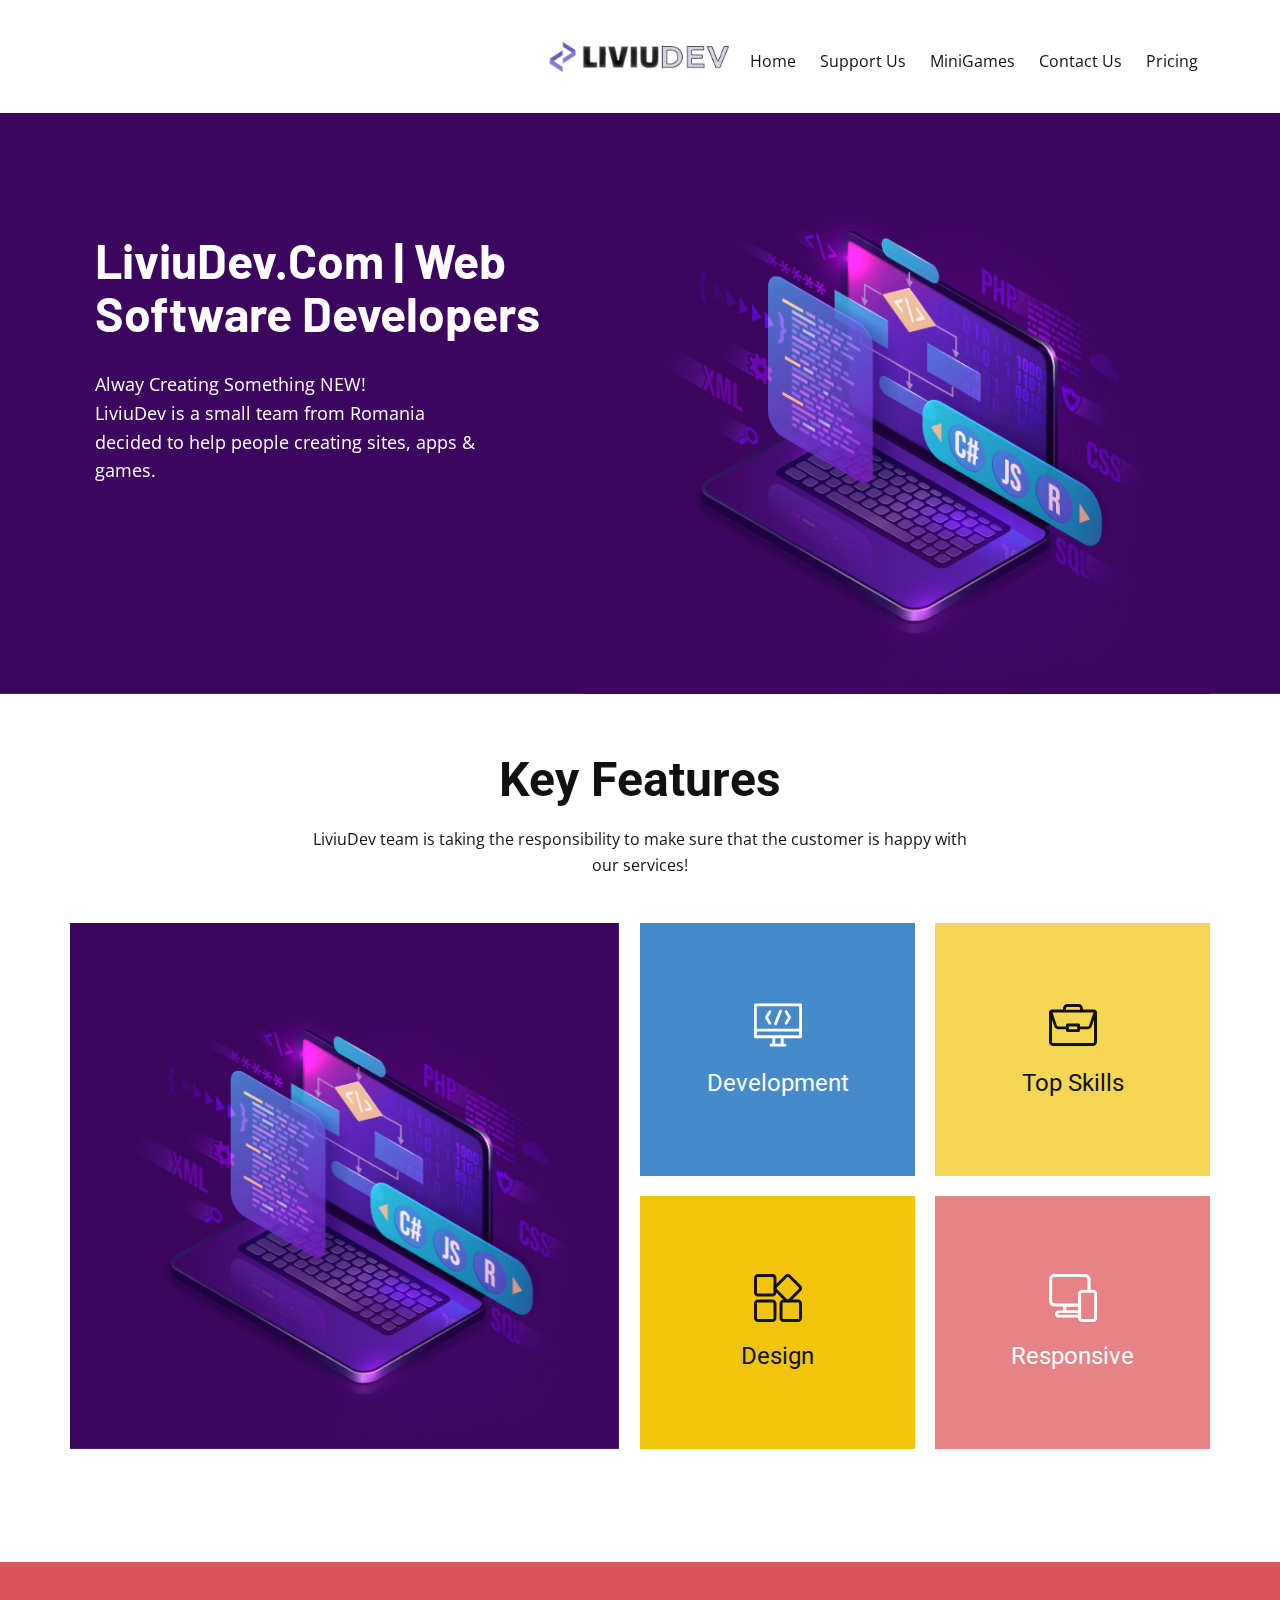
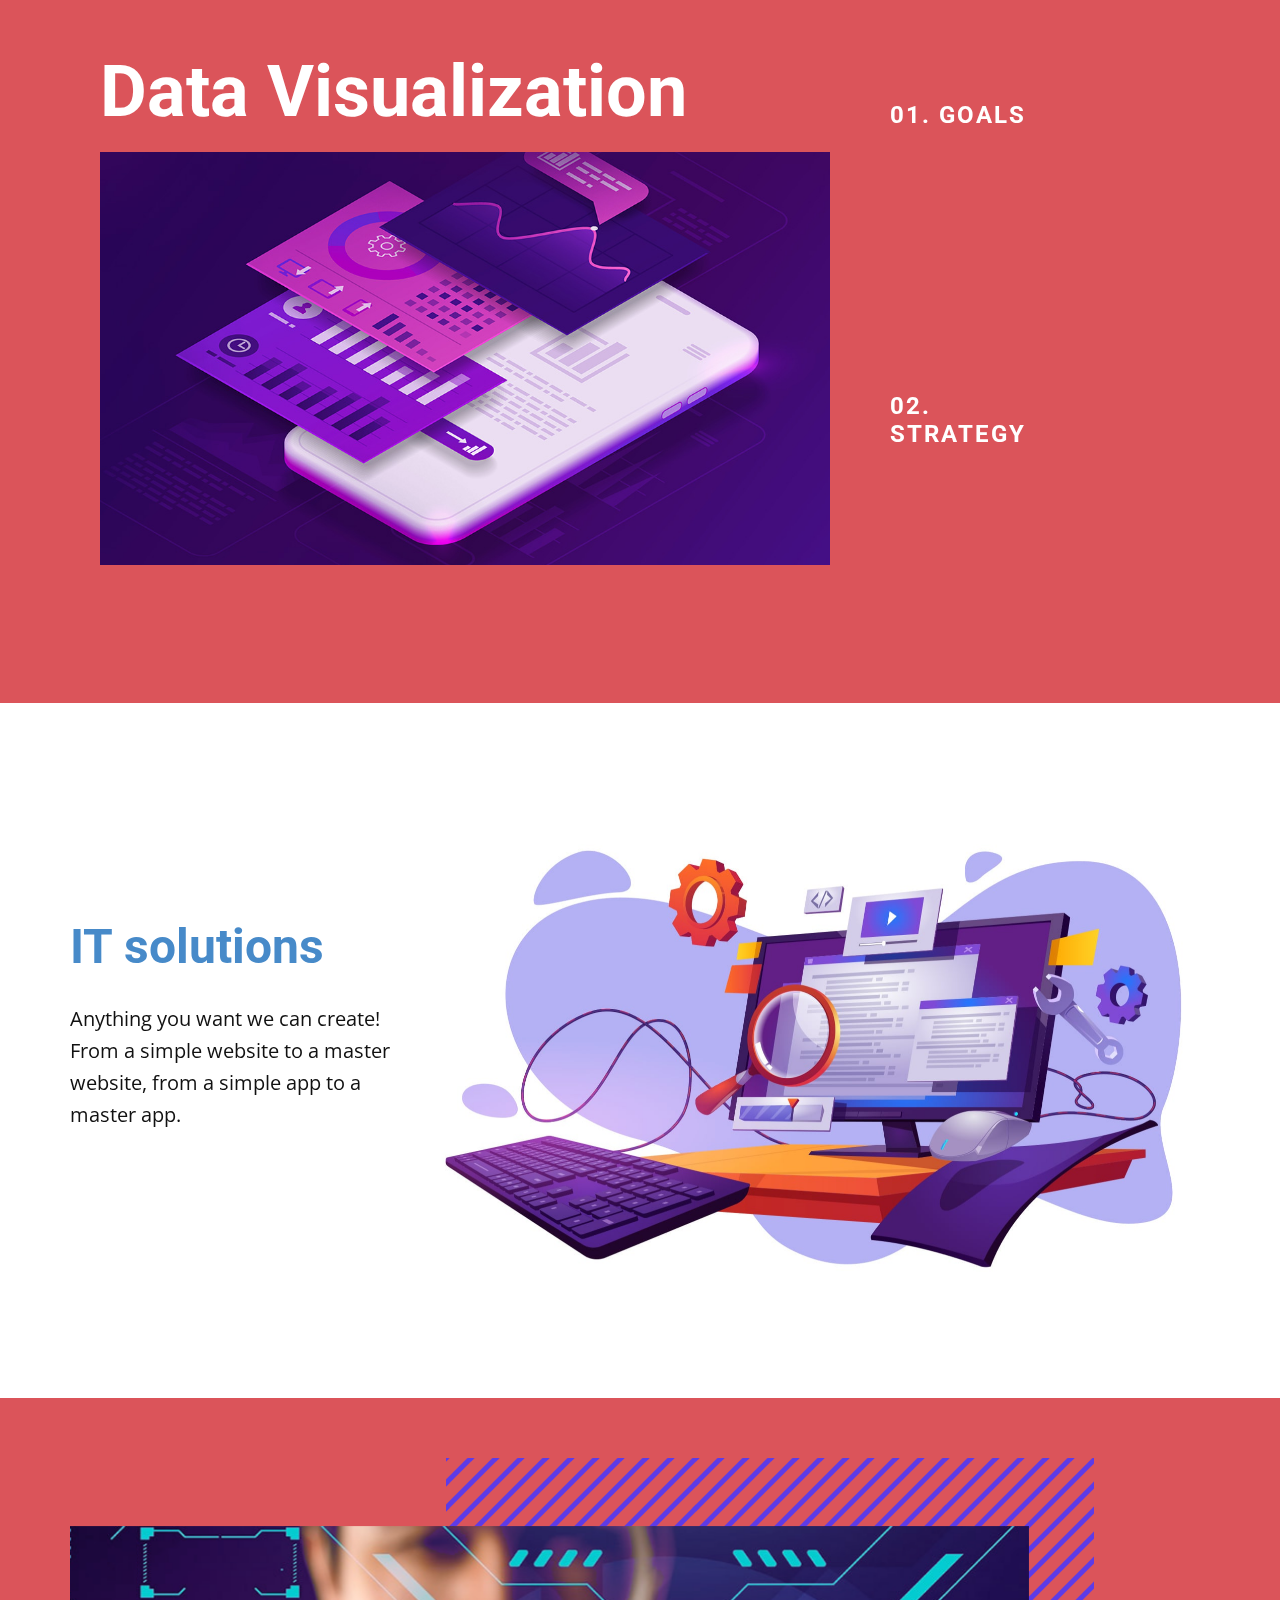
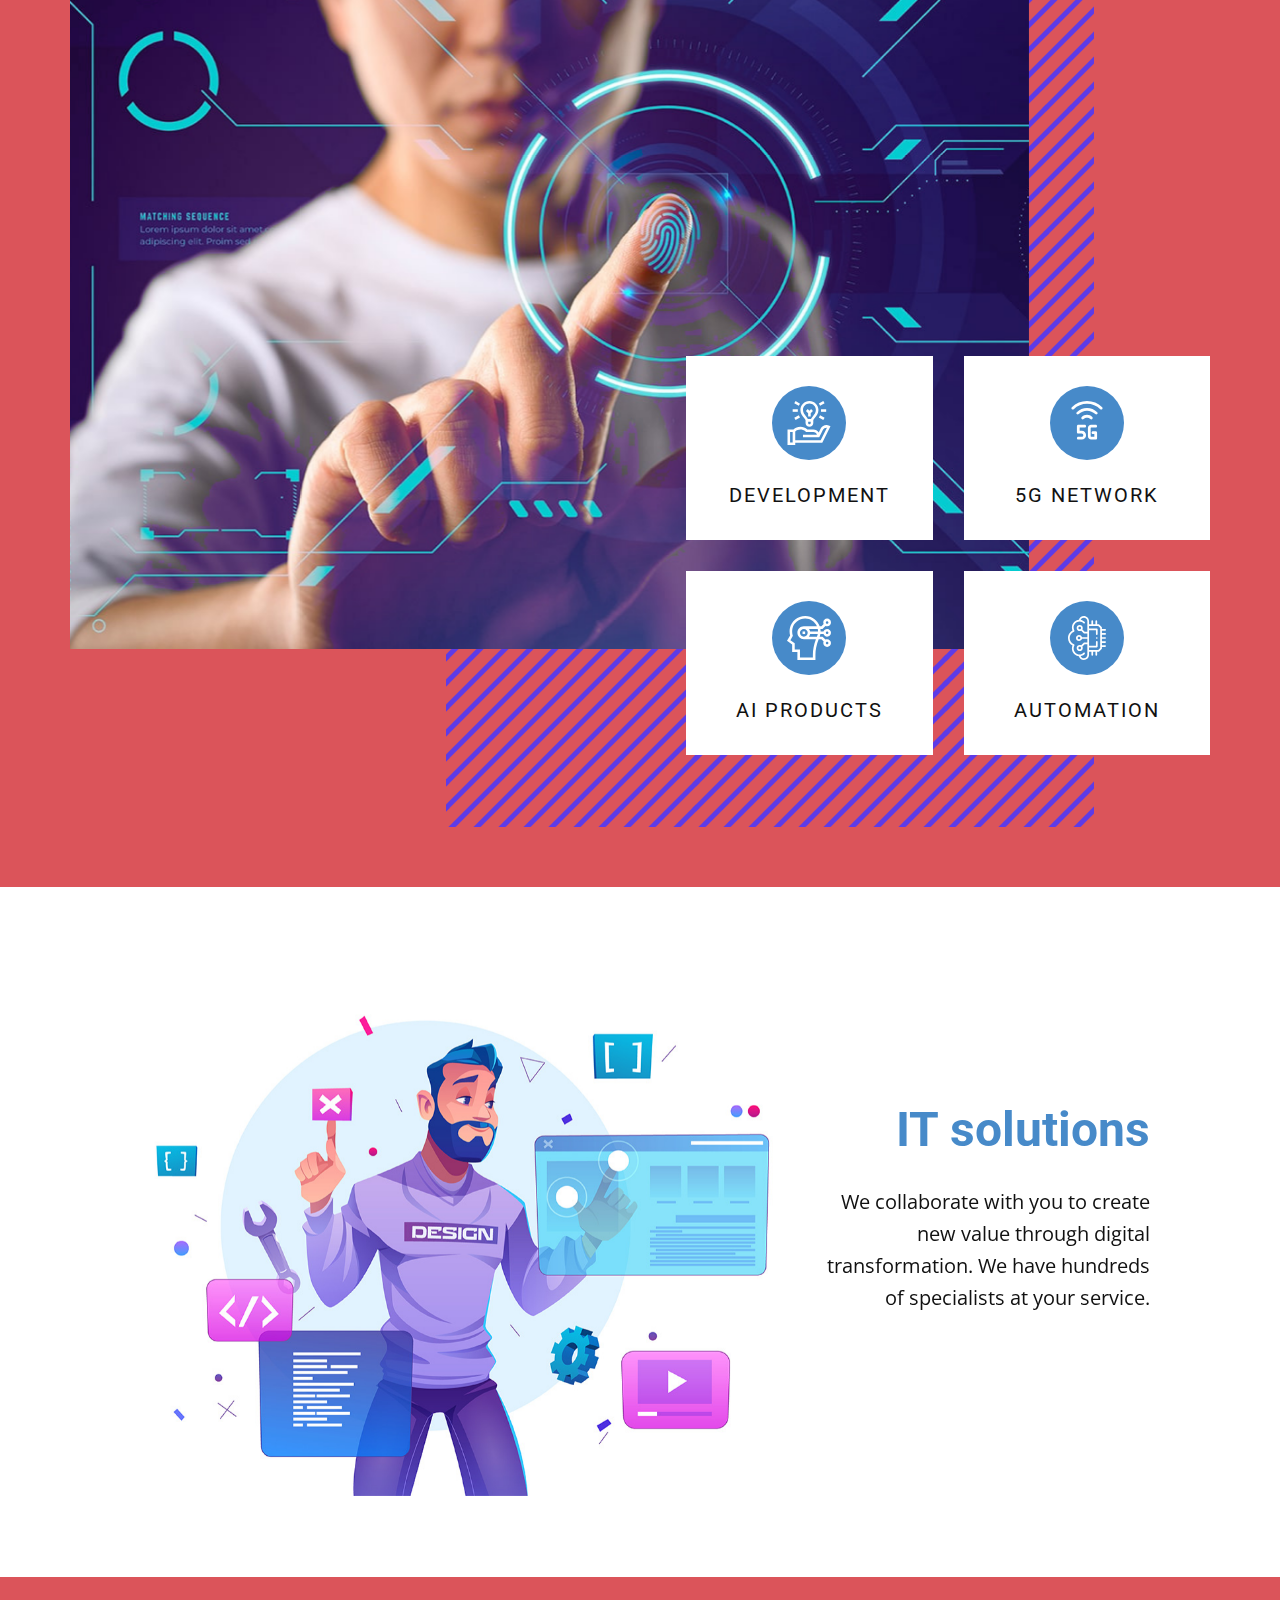
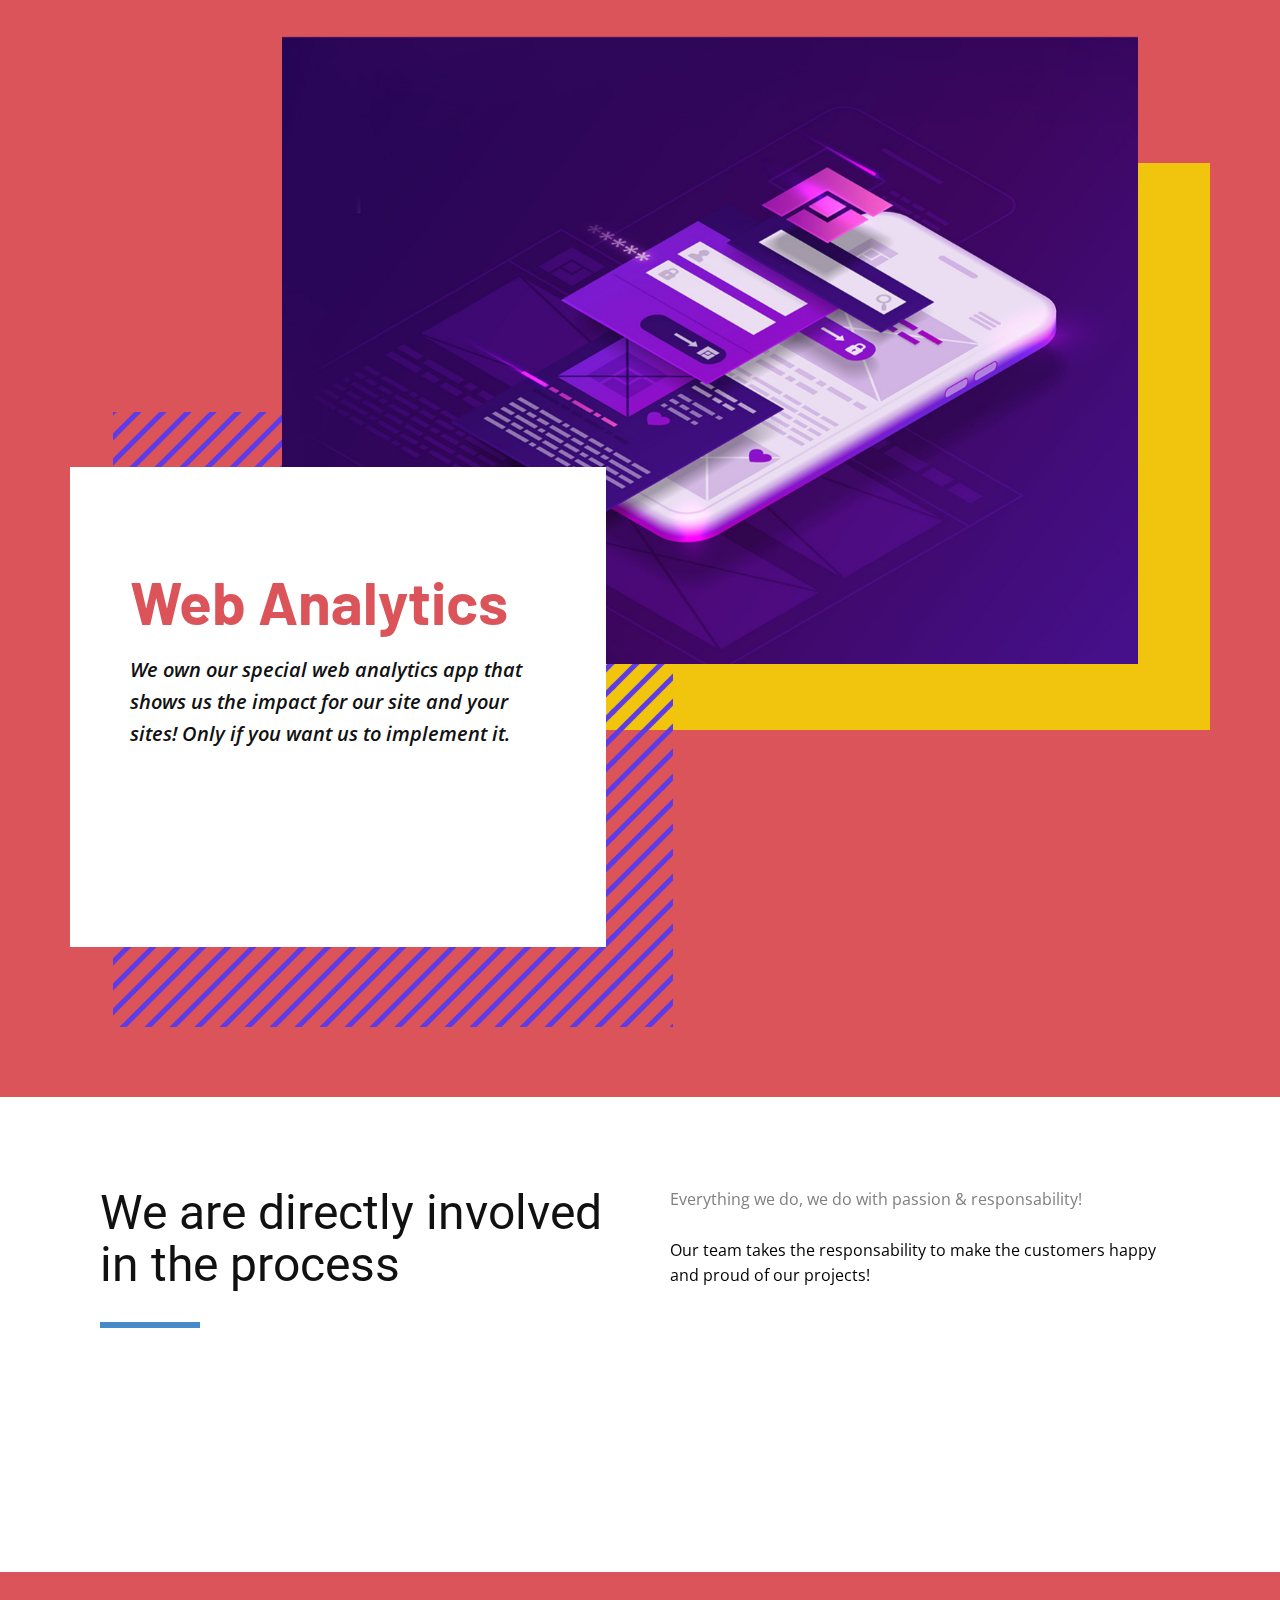
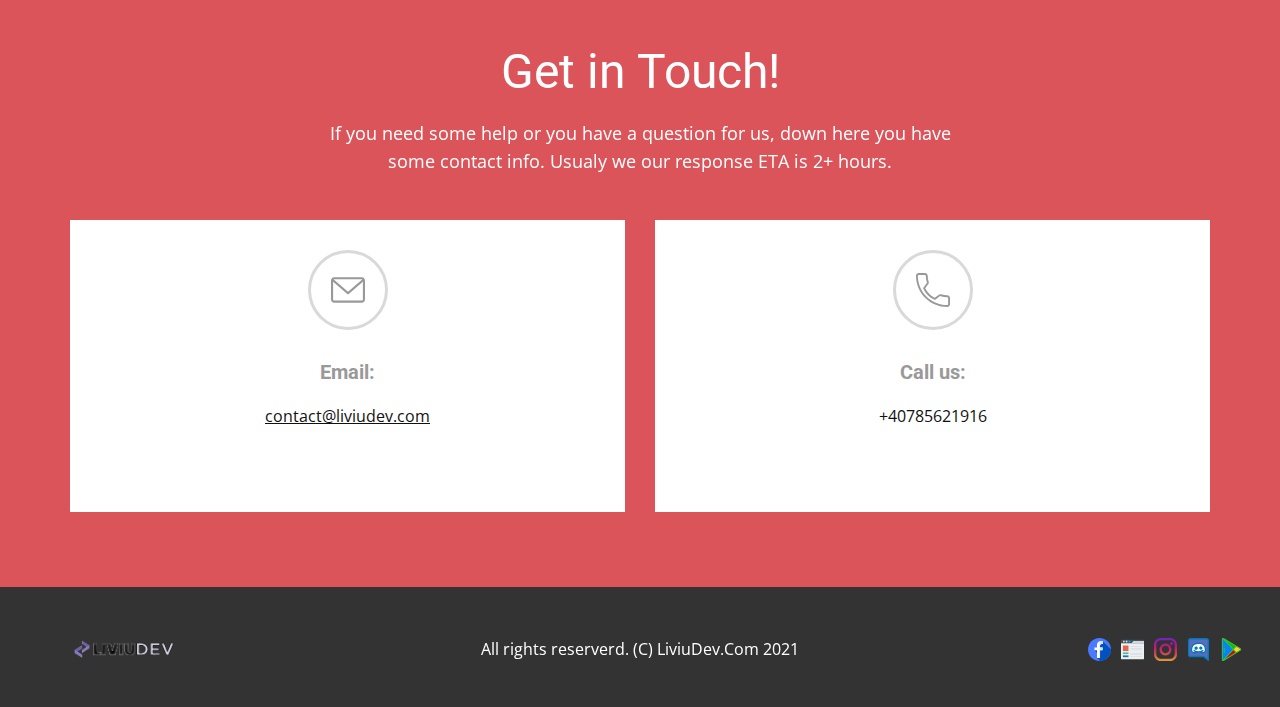
<file: index.html>
<!DOCTYPE html>
<html style="font-size: 16px;">
  <head>
    <meta name="viewport" content="width=device-width, initial-scale=1.0">
    <meta charset="utf-8">
    <meta name="keywords" content="Web Software Developers, Key Features, Data Visualization, IT solutions, IT solutions, Web Analytics, We are directly involved in t​he process, Get in Touch!">
    <meta name="description" content="LiviuDev.Com | WebDeveloper | App Creator | Game Creator">
    <meta name="page_type" content="np-template-header-footer-from-plugin">
    <title>LiviuDev.Com | WebDeveloper</title>
    <link rel="stylesheet" href="liviudev.css" media="screen">
<link rel="stylesheet" href="Page-1.css" media="screen">
    <script class="u-script" type="text/javascript" src="jquery.js" defer=""></script>
    <script class="u-script" type="text/javascript" src="liviudev.js" defer=""></script>
    <meta name="generator" content="LiviuDev, LiviuDev.com">
    <link id="u-theme-google-font" rel="stylesheet" href="https://fonts.googleapis.com/css?family=Roboto:100,100i,300,300i,400,400i,500,500i,700,700i,900,900i|Open+Sans:300,300i,400,400i,600,600i,700,700i,800,800i">
    <link id="u-page-google-font" rel="stylesheet" href="https://fonts.googleapis.com/css?family=Roboto:100,100i,300,300i,400,400i,500,500i,700,700i,900,900i|Barlow:100,100i,200,200i,300,300i,400,400i,500,500i,600,600i,700,700i,800,800i,900,900i">
    
    
    
    
    
    
    
    
    
    
    <script type="application/ld+json">{
		"@context": "http://schema.org",
		"@type": "Organization",
		"name": "",
		"url": "index.html",
		"logo": "images/logo.png",
		"sameAs": [
				"https://www.facebook.com/liviudev/",
				"https://rodevelop.com",
				"https://instagram.com/liviudev",
				"https://discord.liviudev.com",
				"https://liviudev.com/gp"
		]
}</script>
    <meta property="og:title" content="LiviuDev">
    <meta property="og:type" content="website">
    <meta name="theme-color" content="#478ac9">
    <link rel="canonical" href="index.html">
    <meta property="og:url" content="index.html">
  </head>
  <body data-home-page="index.html" data-home-page-title="LiviuDev" class="u-body"><header class="u-clearfix u-header u-header" id="sec-012f"><div class="u-clearfix u-sheet u-sheet-1">
        <a href="https://liviudev.com" class="u-image u-logo u-image-1" data-image-width="1024" data-image-height="576" data-animation-name="fadeIn" data-animation-duration="1000" data-animation-delay="0" data-animation-direction="">
          <img src="images/logo.png" class="u-logo-image u-logo-image-1" data-image-width="198.4616">
        </a>
        <nav class="u-menu u-menu-dropdown u-offcanvas u-menu-1">
          <div class="menu-collapse" style="font-size: 1rem; letter-spacing: 0px;">
            <a class="u-button-style u-custom-left-right-menu-spacing u-custom-padding-bottom u-custom-top-bottom-menu-spacing u-nav-link u-text-active-palette-1-base u-text-hover-palette-2-base" href="#">
              <svg><use xmlns:xlink="http://www.w3.org/1999/xlink" xlink:href="#menu-hamburger"></use></svg>
              <svg version="1.1" xmlns="http://www.w3.org/2000/svg" xmlns:xlink="http://www.w3.org/1999/xlink"><defs><symbol id="menu-hamburger" viewBox="0 0 16 16" style="width: 16px; height: 16px;"><rect y="1" width="16" height="2"></rect><rect y="7" width="16" height="2"></rect><rect y="13" width="16" height="2"></rect>
</symbol>
</defs></svg>
            </a>
          </div>
          <div class="u-custom-menu u-nav-container">
            <ul class="u-nav u-unstyled u-nav-1"><li class="u-nav-item"><a class="u-button-style u-nav-link u-text-active-palette-1-base u-text-hover-palette-2-base" href="https://liviudev.com/" style="padding: 42px 12px;">Home</a>
</li><li class="u-nav-item"><a class="u-button-style u-nav-link u-text-active-palette-1-base u-text-hover-palette-2-base" href="https://www.tipeeestream.com/liviudev/" target="_blank" style="padding: 42px 12px;">Support Us</a>
</li><li class="u-nav-item"><a class="u-button-style u-nav-link u-text-active-palette-1-base u-text-hover-palette-2-base" href="https://liviudev.com/minigames" style="padding: 42px 12px;">MiniGames</a>
</li><li class="u-nav-item"><a class="u-button-style u-nav-link u-text-active-palette-1-base u-text-hover-palette-2-base" href="mailto:contact@liviudev.com?subject=Hello" style="padding: 42px 12px;">Contact Us</a>
</li><li class="u-nav-item"><a class="u-button-style u-nav-link u-text-active-palette-1-base u-text-hover-palette-2-base" href="https://liviudev.com/pricing" style="padding: 42px 12px;">Pricing</a>
</li></ul>
          </div>
          <div class="u-custom-menu u-nav-container-collapse">
            <div class="u-black u-container-style u-inner-container-layout u-opacity u-opacity-95 u-sidenav">
              <div class="u-sidenav-overflow">
                <div class="u-menu-close"></div>
                <ul class="u-align-center u-nav u-popupmenu-items u-unstyled u-nav-2"><li class="u-nav-item"><a class="u-button-style u-nav-link" href="https://liviudev.com/" style="padding: 42px 16px;">Home</a>
</li><li class="u-nav-item"><a class="u-button-style u-nav-link" href="https://www.tipeeestream.com/liviudev/" target="_blank" style="padding: 42px 16px;">Support Us</a>
</li><li class="u-nav-item"><a class="u-button-style u-nav-link" href="https://liviudev.com/minigames" style="padding: 42px 16px;">MiniGames</a>
</li><li class="u-nav-item"><a class="u-button-style u-nav-link" href="mailto:contact@liviudev.com?subject=Hello" style="padding: 42px 16px;">Contact Us</a>
</li><li class="u-nav-item"><a class="u-button-style u-nav-link" href="https://liviudev.com/pricing" style="padding: 42px 16px;">Pricing</a>
</li></ul>
              </div>
            </div>
            <div class="u-black u-menu-overlay u-opacity u-opacity-70"></div>
          </div>
        </nav>
      </div></header>
    <section class="u-align-left u-clearfix u-image u-section-1" id="carousel_3e8e" data-image-width="1980" data-image-height="1350">
      <div class="u-clearfix u-sheet u-valign-middle u-sheet-1">
        <div class="u-clearfix u-expanded-width u-layout-wrap u-layout-wrap-1">
          <div class="u-gutter-0 u-layout">
            <div class="u-layout-row">
              <div class="u-align-left u-container-style u-layout-cell u-left-cell u-shape-rectangle u-size-27 u-layout-cell-1" data-animation-name="fadeIn" data-animation-duration="1000" data-animation-delay="0" data-animation-direction="">
                <div class="u-container-layout u-container-layout-1">
                  <h1 class="u-custom-font u-text u-text-body-alt-color u-text-1">LiviuDev.Com | Web Software Developers</h1>
                  <p class="u-text u-text-body-alt-color u-text-2">Alway Creating Something NEW!<br>LiviuDev is a small team from Romania decided to help people creating sites, apps &amp; games.
                  </p>
                </div>
              </div>
              <div class="u-align-left u-container-style u-image u-layout-cell u-right-cell u-size-33 u-image-1" data-image-width="1372" data-image-height="1235" data-animation-name="fadeIn" data-animation-duration="1000" data-animation-delay="0" data-animation-direction="">
                <div class="u-container-layout u-valign-bottom u-container-layout-2"></div>
              </div>
            </div>
          </div>
        </div>
      </div>
    </section>
    <section class="u-align-center u-clearfix u-white u-section-2" id="carousel_7a94">
      <div class="u-clearfix u-sheet u-valign-middle-md u-valign-middle-sm u-valign-middle-xs u-sheet-1">
        <h1 class="u-align-center u-text u-text-1" data-animation-name="fadeIn" data-animation-duration="1000" data-animation-delay="0" data-animation-direction="">Key Features</h1>
        <p class="u-text u-text-2" data-animation-name="fadeIn" data-animation-duration="1000" data-animation-delay="0" data-animation-direction="">LiviuDev team is taking the responsibility to make sure that the customer is happy with our services!</p>
        <img alt="" class="u-expanded-width-md u-expanded-width-sm u-expanded-width-xs u-image u-image-default u-image-1" src="images/ffffff.jpg" data-image-width="1372" data-image-height="1235" data-animation-name="fadeIn" data-animation-duration="1000" data-animation-delay="0" data-animation-direction="">
        <div class="u-expanded-width-md u-expanded-width-sm u-expanded-width-xs u-list u-list-1">
          <div class="u-repeater u-repeater-1">
            <div class="u-align-center u-container-style u-custom-background u-list-item u-palette-1-base u-repeater-item u-list-item-1" data-animation-name="fadeIn" data-animation-duration="1000" data-animation-delay="0" data-animation-direction="">
              <div class="u-container-layout u-similar-container u-valign-middle u-container-layout-1"><span class="u-icon u-icon-1"><svg class="u-svg-link" preserveAspectRatio="xMidYMin slice" viewBox="0 0 512 512" style=""><use xmlns:xlink="http://www.w3.org/1999/xlink" xlink:href="#svg-a352"></use></svg><svg xmlns="http://www.w3.org/2000/svg" xmlns:xlink="http://www.w3.org/1999/xlink" version="1.1" xml:space="preserve" class="u-svg-content" viewBox="0 0 512 512" id="svg-a352"><g><path d="m497 26h-482c-8.284 0-15 6.716-15 15v340c0 8.284 6.716 15 15 15h181v60h-15c-8.284 0-15 6.716-15 15s6.716 15 15 15h150c8.284 0 15-6.716 15-15s-6.716-15-15-15h-15v-60h181c8.284 0 15-6.716 15-15v-340c0-8.284-6.716-15-15-15zm-15 30v240h-452v-240zm-196 400h-60v-60h60zm-256-90v-40h452v40z"></path><path d="m223.381 258.012c1.818.724 3.694 1.066 5.539 1.066 5.964 0 11.604-3.581 13.942-9.46l54.15-136.147c3.062-7.697-.697-16.42-8.395-19.481-7.698-3.063-16.42.697-19.481 8.395l-54.15 136.148c-3.061 7.696.698 16.417 8.395 19.479z"></path><path d="m335.557 250.526c2.367 1.372 4.953 2.023 7.504 2.023 5.177 0 10.213-2.683 12.994-7.484l36.363-62.777c2.741-4.732 2.69-10.58-.133-15.263l-36.363-60.315c-4.277-7.095-13.495-9.378-20.591-5.102-7.095 4.277-9.379 13.496-5.102 20.591l31.786 52.724-31.919 55.106c-4.153 7.167-1.708 16.345 5.461 20.497z"></path><path d="m155.945 245.065c2.782 4.802 7.817 7.484 12.994 7.484 2.551 0 5.138-.651 7.504-2.023 7.168-4.152 9.613-13.33 5.461-20.498l-31.919-55.106 31.786-52.724c4.277-7.095 1.993-16.313-5.102-20.591-7.096-4.278-16.314-1.993-20.591 5.102l-36.363 60.315c-2.823 4.683-2.874 10.531-.133 15.263z"></path>
</g></svg>
            
            
          </span>
                <h4 class="u-align-center u-text u-text-3">Development</h4>
              </div>
            </div>
            <div class="u-align-center u-container-style u-custom-background u-list-item u-palette-3-light-1 u-repeater-item u-list-item-2" data-animation-name="fadeIn" data-animation-duration="1000" data-animation-delay="0" data-animation-direction="">
              <div class="u-container-layout u-similar-container u-valign-middle u-container-layout-2"><span class="u-icon u-icon-2">
            <svg class="u-svg-link" preserveAspectRatio="xMidYMin slice" viewBox="0 0 128 128" style=""><use xmlns:xlink="http://www.w3.org/1999/xlink" xlink:href="#svg-20e4"></use></svg>
            <svg xmlns="http://www.w3.org/2000/svg" xmlns:xlink="http://www.w3.org/1999/xlink" version="1.1" xml:space="preserve" class="u-svg-content" viewBox="0 0 128 128" id="svg-20e4"><path d="m78.9 15.9c2.1 0 3.7 1.7 3.7 3.7v3.7h-37.2v-3.7c0-2 1.7-3.7 3.7-3.7h29.8m39.7 14.8-11.6 34.5c-0.5 1.5-1.9 2.5-3.5 2.5h-20.9v-3.7c0-2-1.7-3.7-3.7-3.7h-29.8c-2.1 0-3.7 1.7-3.7 3.7v3.7h-20.9c-1.6 0-3-1-3.5-2.5l-11.6-34.5h109.2m1.5 19.1v58.6c0 2-1.7 3.7-3.7 3.7h-104.7c-2.1 0-3.7-1.7-3.7-3.7v-58.6l5.9 17.7c1.5 4.5 5.8 7.6 10.6 7.6h20.9v3.7c0 2 1.7 3.7 3.7 3.7h29.8c2.1 0 3.7-1.7 3.7-3.7v-3.7h20.9c4.8 0 9.1-3 10.6-7.6l6-17.7m-44.9 17.9v7.4h-22.4v-7.4h22.4m15.3-44.9v-3.2c0-6.4-5.2-11.6-11.6-11.6h-29.8c-6.4 0-11.7 5.2-11.7 11.6v3.2h-29.5c-4.4 0-7.9 3.5-7.9 7.9v77.7c0 6.4 5.2 11.6 11.7 11.6h104.7c6.4 0 11.7-5.2 11.7-11.6v-77.7c0-4.4-3.6-7.9-7.9-7.9h-29.7z"></path></svg>
          </span>
                <h4 class="u-align-center u-text u-text-4">Top Skills</h4>
              </div>
            </div>
            <div class="u-align-center u-container-style u-custom-background u-list-item u-palette-3-base u-repeater-item u-shape-rectangle u-list-item-3" data-animation-name="fadeIn" data-animation-duration="1000" data-animation-delay="0" data-animation-direction="">
              <div class="u-container-layout u-similar-container u-valign-middle u-container-layout-3"><span class="u-icon u-icon-3">
            <svg class="u-svg-link" preserveAspectRatio="xMidYMin slice" viewBox="0 0 128 128" style=""><use xmlns:xlink="http://www.w3.org/1999/xlink" xlink:href="#svg-f12d"></use></svg>
            <svg xmlns="http://www.w3.org/2000/svg" xmlns:xlink="http://www.w3.org/1999/xlink" version="1.1" xml:space="preserve" class="u-svg-content" viewBox="0 0 128 128" id="svg-f12d"><path d="m117.4 76c1.5 0 2.7 1.2 2.7 2.7v38.7c0 1.5-1.2 2.7-2.7 2.7h-38.7c-1.5 0-2.7-1.2-2.7-2.7v-38.7c0-1.5 1.2-2.7 2.7-2.7h38.7m0-7.9h-38.7c-5.8 0-10.6 4.8-10.6 10.6v38.7c0 5.8 4.8 10.6 10.6 10.6h38.7c5.8 0 10.6-4.8 10.6-10.6v-38.7c0-5.8-4.8-10.6-10.6-10.6z"></path><path d="m49.3 7.9c1.5 0 2.7 1.2 2.7 2.7v38.7c0 1.5-1.2 2.7-2.7 2.7h-38.7c-1.5 0-2.7-1.2-2.7-2.7v-38.7c0-1.5 1.2-2.7 2.7-2.7h38.7m0-7.9h-38.7c-5.8 0-10.6 4.8-10.6 10.6v38.7c0 5.8 4.8 10.6 10.6 10.6h38.7c5.8 0 10.6-4.8 10.6-10.6v-38.7c0-5.8-4.8-10.6-10.6-10.6z"></path><path d="m90 7.9c0.7 0 1.4 0.3 1.9 0.8l27.4 27.4c1 1 1 2.7 0 3.8l-27.4 27.3c-0.5 0.5-1.2 0.8-1.9 0.8s-1.4-0.3-1.9-0.8l-27.3-27.3c-1-1-1-2.7 0-3.8l27.3-27.4c0.6-0.5 1.3-0.8 1.9-0.8m0-7.9c-2.8 0-5.5 1.1-7.5 3.1l-27.3 27.4c-2 2-3.1 4.7-3.1 7.5s1.1 5.5 3.1 7.5l27.4 27.4c2 2 4.7 3.1 7.5 3.1s5.5-1.1 7.5-3.1l27.4-27.4c2-2 3.1-4.7 3.1-7.5s-1.1-5.5-3.1-7.5l-27.5-27.4c-2-2-4.6-3.1-7.5-3.1z"></path><path d="m49.3 76c1.5 0 2.7 1.2 2.7 2.7v38.7c0 1.5-1.2 2.7-2.7 2.7h-38.7c-1.5 0-2.7-1.2-2.7-2.7v-38.7c0-1.5 1.2-2.7 2.7-2.7h38.7m0-7.9h-38.7c-5.8 0-10.6 4.8-10.6 10.6v38.7c0 5.8 4.8 10.6 10.6 10.6h38.7c5.8 0 10.6-4.8 10.6-10.6v-38.7c0-5.8-4.8-10.6-10.6-10.6z"></path></svg>
          </span>
                <h4 class="u-align-center u-text u-text-5">Design</h4>
              </div>
            </div>
            <div class="u-align-center u-container-style u-list-item u-palette-2-light-1 u-repeater-item u-shape-rectangle u-list-item-4" data-animation-name="fadeIn" data-animation-duration="1000" data-animation-delay="0" data-animation-direction="">
              <div class="u-container-layout u-similar-container u-valign-middle u-container-layout-4"><span class="u-icon u-icon-4">
            <svg class="u-svg-link" preserveAspectRatio="xMidYMin slice" viewBox="0 0 128 128" style=""><use xmlns:xlink="http://www.w3.org/1999/xlink" xlink:href="#svg-0096"></use></svg>
            <svg xmlns="http://www.w3.org/2000/svg" xmlns:xlink="http://www.w3.org/1999/xlink" version="1.1" xml:space="preserve" class="u-svg-content" viewBox="0 0 128 128" id="svg-0096"><path d="m26.4 108.7c-1.2 0-2.2-1-2.2-2.2s1-2.2 4.7-2.2h48.7v-7.4h-31.2v-9.9h31.2v-8.4h-58.7c-7.7 0-10.6-3-10.6-6.6v-57.1c0-3.7 3-6.6 6.6-6.6h81.2c3.7 0 6.6 3 6.6 6.6v27h8.3v-27c0-8.2-6.7-14.9-14.9-14.9h-81.2c-8.2 0-14.9 6.7-14.9 14.9v57.1c0 8.2 6.7 14.9 14.9 14.9h23.2v10.1h-13.8c-4.3 0-8.5 3.7-8.5 9.5v0.2c0 4.6 3.7 9.3 8.3 9.3h53.5v-7.3h-51.2z"></path><path d="m118 41.9h-30c-5.8 0-10.5 4.7-10.5 10.6 0 0 0.1 66.3 0.1 66.4 0 4.3 5.1 9 10.4 9h30c5.6 0 10.2-4.4 10.5-10.1v-65.3c0-5.9-4.7-10.6-10.5-10.6zm2.4 75.5c-0.1 1.3-1.1 2.3-2.4 2.3h-30c-1 0-1.9-0.7-2.2-1.6l-0.2-65.6c0-1.3 1.1-2.4 2.4-2.4h30c1.3 0 2.4 1.1 2.4 2.4v64.9z"></path></svg>
          </span>
                <h4 class="u-align-center u-text u-text-6">Responsive</h4>
              </div>
            </div>
          </div>
        </div>
      </div>
    </section>
    <section class="u-align-center-lg u-align-center-md u-align-center-sm u-align-center-xs u-clearfix u-palette-2-base u-section-3" id="carousel_3f86">
      <div class="u-clearfix u-sheet u-valign-middle-lg u-valign-middle-md u-valign-middle-sm u-valign-middle-xs u-sheet-1">
        <div class="u-clearfix u-expanded-width-md u-expanded-width-sm u-expanded-width-xs u-layout-wrap u-layout-wrap-1">
          <div class="u-layout">
            <div class="u-layout-row">
              <div class="u-container-style u-layout-cell u-size-60 u-layout-cell-1" data-animation-name="fadeIn" data-animation-duration="1000" data-animation-delay="0">
                <div class="u-container-layout u-container-layout-1">
                  <h2 class="u-text u-text-1">Data Visualization</h2>
                  <img src="images/ssssss.jpg" alt="" class="u-expanded-width u-image u-image-default u-image-1" data-image-width="1080" data-image-height="735">
                </div>
              </div>
            </div>
          </div>
        </div>
        <div class="u-list u-list-1">
          <div class="u-repeater u-repeater-1">
            <div class="u-container-style u-list-item u-repeater-item u-list-item-1" data-animation-name="fadeIn" data-animation-duration="1000" data-animation-delay="0">
              <div class="u-container-layout u-similar-container u-container-layout-2">
                <h3 class="u-text u-text-2">01. goals</h3>
              </div>
            </div>
            <div class="u-container-style u-list-item u-repeater-item u-list-item-2" data-animation-name="fadeIn" data-animation-duration="1000" data-animation-delay="0">
              <div class="u-container-layout u-similar-container u-container-layout-3">
                <h3 class="u-text u-text-3">02. strategy</h3>
              </div>
            </div>
          </div>
        </div>
      </div>
    </section>
    <section class="u-align-center-xs u-clearfix u-section-4" src="" id="carousel_46bf">
      <div class="u-clearfix u-sheet u-valign-middle-xl u-sheet-1">
        <img class="u-expanded-width-md u-image u-image-contain u-image-1" src="images/Untitled-1-min.jpg" data-animation-name="fadeIn" data-animation-duration="1000" data-animation-delay="0">
        <div class="u-align-center-md u-align-center-sm u-align-center-xs u-border-no-bottom u-border-no-left u-border-no-right u-border-no-top u-container-style u-expanded-width-md u-expanded-width-sm u-expanded-width-xs u-group u-shape-rectangle u-group-1" data-animation-name="fadeIn" data-animation-duration="1000" data-animation-delay="0">
          <div class="u-container-layout u-container-layout-1">
            <h1 class="u-text u-text-palette-1-base u-text-1">IT solutions</h1>
            <p class="u-large-text u-text u-text-variant u-text-2">Anything you want we can create! From a simple website to a master website, from a simple app to a master app.</p>
          </div>
        </div>
      </div>
    </section>
    <section class="u-align-right u-clearfix u-palette-2-base u-section-5" id="carousel_d534">
      <div class="u-clearfix u-sheet u-valign-middle-sm u-valign-middle-xs u-sheet-1">
        <div class="u-container-style u-group u-image u-image-tiles u-image-1" data-image-width="500" data-image-height="375" data-animation-name="fadeIn" data-animation-duration="1000" data-animation-delay="0">
          <div class="u-container-layout u-container-layout-1"></div>
        </div>
        <img src="images/fff.jpg" alt="" class="u-image u-image-default u-image-2" data-image-width="1202" data-image-height="800" data-animation-name="fadeIn" data-animation-duration="1000" data-animation-delay="0">
        <div class="u-list u-list-1">
          <div class="u-repeater u-repeater-1">
            <div class="u-container-style u-list-item u-repeater-item u-video-cover u-white u-list-item-1" data-animation-name="fadeIn" data-animation-duration="1000" data-animation-delay="0">
              <div class="u-container-layout u-similar-container u-valign-top u-container-layout-2"><span class="u-icon u-icon-circle u-palette-1-base u-spacing-15 u-icon-1"><svg class="u-svg-link" preserveAspectRatio="xMidYMin slice" viewBox="0 0 512 512" style=""><use xmlns:xlink="http://www.w3.org/1999/xlink" xlink:href="#svg-dcec"></use></svg><svg class="u-svg-content" viewBox="0 0 512 512" id="svg-dcec"><g><path d="m506.061 294.479-13.406-6.712c-37.055-18.553-82.084-3.54-100.615 33.574l-22.788 45.528c-13.319-20.937-36.712-34.869-63.313-34.869h-69.019c-22.263-20.08-50.779-31.066-80.981-31.066s-58.713 10.987-80.975 31.066h-69.025v180h90v-26.555h314.638zm-440.122 187.521h-30v-120h30zm30-26.555v-101.925c16.611-14.595 37.686-22.586 60-22.586 43.655 0 66.559 29.51 68.787 31.066h81.213c19.555 0 36.228 12.541 42.42 30h-162.42v30h189.267l43.668-87.245c8.862-17.751 27.659-26.867 45.804-24.593l-72.642 145.283z"></path><path d="m215.939 225v30c0 24.813 20.187 45 45 45s45-20.187 45-45v-30c0-7.02 9.611-18.622 18.906-29.842 17.343-20.934 41.094-49.605 41.094-90.158 0-57.897-47.103-105-105-105s-105 47.103-105 105c0 40.553 23.751 69.224 41.094 90.158 9.295 11.22 18.906 22.822 18.906 29.842zm45 45c-8.271 0-15-6.729-15-15v-15h30v15c0 8.271-6.728 15-15 15zm0-240c41.355 0 75 33.645 75 75 0 29.741-18.167 51.671-34.196 71.02-9.4 11.347-18.425 22.249-22.892 33.98h-35.823c-4.468-11.732-13.493-22.634-22.892-33.98-16.029-19.349-34.196-41.278-34.196-71.02-.001-41.355 33.644-75 74.999-75z"></path><path d="m245.939 180h30v-38.787l25.607-25.606-21.213-21.214-19.394 19.394-19.393-19.394-21.213 21.214 25.606 25.606z"></path><path d="m65.939 96h60v30h-60z"></path><path d="m395.939 96h60v30h-60z"></path><path d="m88.045 178.5h60v30h-60z" transform="matrix(.866 -.5 .5 .866 -80.935 84.947)"></path><path d="m373.695 13.225h60.277v30h-60.277z" transform="matrix(.862 -.507 .507 .862 41.406 208.569)"></path><path d="m103.045-1.914h30v60.277h-30z" transform="matrix(.507 -.862 .862 .507 33.886 115.681)"></path><path d="m388.833 163.5h30v60h-30z" transform="matrix(.5 -.866 .866 .5 34.341 446.481)"></path>
</g></svg></span>
                <h4 class="u-align-center u-text u-text-1">Development</h4>
              </div>
            </div>
            <div class="u-align-center u-container-style u-list-item u-repeater-item u-video-cover u-white u-list-item-2" data-animation-name="fadeIn" data-animation-duration="1000" data-animation-delay="0">
              <div class="u-container-layout u-similar-container u-valign-top u-container-layout-3"><span class="u-icon u-icon-circle u-palette-1-base u-spacing-15 u-icon-2"><svg class="u-svg-link" preserveAspectRatio="xMidYMin slice" viewBox="0 0 24 24" style=""><use xmlns:xlink="http://www.w3.org/1999/xlink" xlink:href="#svg-19e9"></use></svg><svg xmlns="http://www.w3.org/2000/svg" xmlns:xlink="http://www.w3.org/1999/xlink" version="1.1" xml:space="preserve" class="u-svg-content" viewBox="0 0 24 24" id="svg-19e9"><path d="m19.75 4.687c-.191 0-.382-.072-.528-.218-1.93-1.914-4.495-2.969-7.222-2.969s-5.292 1.055-7.222 2.969c-.294.292-.768.29-1.061-.004-.292-.294-.29-.77.004-1.061 2.214-2.195 5.154-3.404 8.279-3.404s6.065 1.209 8.278 3.404c.294.291.296.767.004 1.061-.146.147-.339.222-.532.222z"></path><path d="m17.052 7.362c-.191 0-.382-.072-.528-.218-1.211-1.201-2.817-1.862-4.524-1.862s-3.313.661-4.524 1.863c-.294.292-.769.29-1.061-.004-.291-.294-.29-.769.004-1.061 1.494-1.481 3.476-2.298 5.581-2.298s4.087.816 5.581 2.298c.294.292.296.767.004 1.061-.147.147-.34.221-.533.221z"></path><path d="m14.354 10.038c-.193 0-.386-.074-.533-.222-.963-.971-2.681-.971-3.644 0-.291.294-.765.296-1.06.004-.294-.291-.296-.766-.004-1.06.765-.772 1.791-1.197 2.887-1.197s2.122.425 2.887 1.196c.292.294.29.77-.004 1.061-.147.146-.338.218-.529.218z"></path><path d="m9.125 21h-1.875c-.414 0-.75-.336-.75-.75s.336-.75.75-.75h1.875c.482 0 .875-.393.875-.875s-.393-.875-.875-.875h-1.875c-.414 0-.75-.336-.75-.75v-3.25c0-.414.336-.75.75-.75h3.5c.414 0 .75.336.75.75s-.336.75-.75.75h-2.75v1.75h1.125c1.31 0 2.375 1.065 2.375 2.375s-1.065 2.375-2.375 2.375z"></path><path d="m16.75 21h-2.5c-.965 0-1.75-.785-1.75-1.75v-4.5c0-.965.785-1.75 1.75-1.75h2.5c.414 0 .75.336.75.75s-.336.75-.75.75h-2.5c-.138 0-.25.112-.25.25v4.5c0 .138.112.25.25.25h1.75v-1.5h-.75c-.414 0-.75-.336-.75-.75s.336-.75.75-.75h1.5c.414 0 .75.336.75.75v3c0 .414-.336.75-.75.75z"></path></svg></span>
                <h4 class="u-text u-text-2">5G Network</h4>
              </div>
            </div>
            <div class="u-align-center u-container-style u-list-item u-repeater-item u-video-cover u-white u-list-item-3" data-animation-name="fadeIn" data-animation-duration="1000" data-animation-delay="0">
              <div class="u-container-layout u-similar-container u-valign-top u-container-layout-4"><span class="u-icon u-icon-circle u-palette-1-base u-spacing-15 u-icon-3"><svg class="u-svg-link" preserveAspectRatio="xMidYMin slice" viewBox="0 0 512.012 512.012" style=""><use xmlns:xlink="http://www.w3.org/1999/xlink" xlink:href="#svg-c4a7"></use></svg><svg xmlns="http://www.w3.org/2000/svg" xmlns:xlink="http://www.w3.org/1999/xlink" version="1.1" xml:space="preserve" class="u-svg-content" viewBox="0 0 512.012 512.012" id="svg-c4a7"><g><path d="m59.998 332.666v87.346h61v92h210v-62.218c0-56.303 12.309-115.303 37.563-179.782h32.224l25.611 25.611c-2.817 5.875-4.398 12.451-4.398 19.39 0 24.813 20.187 45 45 45s45-20.187 45-45-20.187-45-45-45c-6.938 0-13.514 1.581-19.389 4.398l-34.398-34.398h-32.572c3.497-9.779 6.115-19.796 7.843-30.01h36.096c6.192 17.469 22.865 30.01 42.42 30.01 24.813 0 45-20.187 45-45s-20.187-45-45-45c-19.555 0-36.228 12.541-42.42 30h-33.58c0-10.152-.845-20.177-2.485-30h24.698l34.398-34.397c5.875 2.817 12.45 4.398 19.389 4.398 24.813 0 45-20.187 45-45s-20.187-45-45-45-45 20.187-45 45c0 6.939 1.581 13.514 4.398 19.389l-25.611 25.61h-19.994c-24.022-68.126-88.986-119.066-167.616-120-88.723-1.043-163.221 61.684-179.498 143.168-5.685 28.455-4.837 56.601 2.51 83.77l-36.173 62.25zm407-32.654c8.271 0 15 6.729 15 15s-6.729 15-15 15-15-6.729-15-15 6.728-15 15-15zm0-120c8.271 0 15 6.729 15 15s-6.729 15-15 15-15-6.729-15-15 6.728-15 15-15zm0-120c8.271 0 15 6.729 15 15s-6.729 15-15 15-15-6.729-15-15 6.728-15 15-15zm-117.798 178.089c-.272.639-.533 1.273-.802 1.911h-92.44c6.565-8.725 11.274-18.921 13.531-30.01h88.481c-1.971 9.61-4.896 18.996-8.77 28.099zm-108.202-43.089c0 24.813-20.187 45-45 45s-45-20.187-45-45 20.187-45 45-45 45 20.187 45 45zm120-15h-91.509c-2.258-11.079-6.967-21.275-13.532-30h101.998c1.993 9.704 3.043 19.738 3.043 30zm-297.903-30.954c13.953-69.845 76.913-119.906 149.725-119.047 60.427.717 112.514 37.715 135.55 90.001h-152.372c-41.355 0-75 33.645-75 75s33.645 75 75 74.99h140.455c-23.819 63.823-35.455 122.919-35.455 179.792v32.218h-150v-92h-61v-72.655l-50.417-36.534 29.076-50.038c-.795-4.156-14.724-35.852-5.562-81.727z"></path><path d="m180.998 180.012h30v30h-30z"></path>
</g></svg></span>
                <h4 class="u-text u-text-3">AI Products</h4>
              </div>
            </div>
            <div class="u-align-center u-container-style u-list-item u-repeater-item u-video-cover u-white u-list-item-4" data-animation-name="fadeIn" data-animation-duration="1000" data-animation-delay="0">
              <div class="u-container-layout u-similar-container u-valign-top u-container-layout-5"><span class="u-icon u-icon-circle u-palette-1-base u-spacing-15 u-icon-4"><svg class="u-svg-link" preserveAspectRatio="xMidYMin slice" viewBox="0 0 512 512" style=""><use xmlns:xlink="http://www.w3.org/1999/xlink" xlink:href="#svg-48f3"></use></svg><svg xmlns="http://www.w3.org/2000/svg" xmlns:xlink="http://www.w3.org/1999/xlink" version="1.1" xml:space="preserve" class="u-svg-content" viewBox="0 0 512 512" id="svg-48f3"><g><path d="m467.5 218.79c5.523 0 10-4.477 10-10s-4.477-10-10-10h-37.882v-27.225h37.882c5.523 0 10-4.477 10-10s-4.477-10-10-10h-37.882v-16.361c0-2.651-1.052-5.193-2.926-7.068l-28.917-28.941c-1.875-1.877-4.42-2.932-7.074-2.932h-16.365v-37.848c0-5.523-4.477-10-10-10s-10 4.477-10 10v37.848h-27.23v-37.848c0-5.523-4.477-10-10-10s-10 4.477-10 10v37.848h-27.202v-35.836c0-33.32-27.11-60.427-60.434-60.427-27.264 0-50.959 18.428-58.186 44.029-20.782 2.112-40.037 11.3-54.896 26.343-16.78 16.99-26.021 39.501-26.021 63.386 0 11.853 2.34 23.593 6.827 34.476-14.037 7.459-26.081 18.186-35.211 31.443-11.437 16.608-17.483 36.079-17.483 56.309 0 37.241 20.362 70.644 52.689 87.78-4.482 10.863-6.82 22.593-6.82 34.448 0 23.885 9.241 46.396 26.021 63.386 14.858 15.043 34.113 24.231 54.895 26.343 7.226 25.618 30.923 44.057 58.187 44.057 33.323 0 60.434-27.107 60.434-60.427v-35.864h27.202v37.876c0 5.523 4.477 10 10 10s10-4.477 10-10v-37.876h27.23v37.876c0 5.523 4.477 10 10 10s10-4.477 10-10v-37.876h16.365c2.652 0 5.195-1.053 7.071-2.929l28.917-28.913c1.875-1.875 2.929-4.419 2.929-7.071v-16.39h37.88c5.523 0 10-4.477 10-10s-4.477-10-10-10h-37.882v-27.196h37.882c5.523 0 10-4.477 10-10s-4.477-10-10-10h-37.882v-27.224h37.882c5.523 0 10-4.477 10-10s-4.477-10-10-10h-37.882v-27.196zm-248.028 273.21c-16.589 0-31.194-10.201-37.343-24.932 7.294-1.306 14.406-3.525 21.245-6.663 9.939-4.563 18.828-10.808 26.419-18.562 3.863-3.947 3.796-10.278-.15-14.142-3.947-3.863-10.277-3.796-14.142.15-5.875 6-12.762 10.837-20.469 14.375-8.144 3.736-16.776 5.807-25.659 6.167-38.072-.628-69.004-32.056-69.004-70.182 0-12.047 3.095-23.917 8.95-34.329 1.412-2.509 1.673-5.505.717-8.22-.955-2.716-3.035-4.888-5.706-5.961-30.27-12.157-49.83-41.093-49.83-73.715 0-32.631 19.557-61.555 49.824-73.686 5.946-3.215 7.613-7.941 5.001-14.175-5.859-10.442-8.956-22.326-8.956-34.366 0-38.126 30.932-69.554 69.004-70.182 8.827.359 17.466 2.432 25.657 6.166 7.721 3.544 14.603 8.385 20.456 14.389 1.96 2.01 4.56 3.02 7.162 3.02 2.516 0 5.035-.944 6.979-2.839 3.955-3.855 4.035-10.187.18-14.141-7.576-7.771-16.47-14.031-26.458-18.616-6.86-3.127-13.962-5.341-21.221-6.646 6.149-14.719 20.754-24.91 37.344-24.91 22.295 0 40.434 18.136 40.434 40.427v122.603h-31.132l-26.531-26.528c2.824-5.155 4.33-10.963 4.33-17.004 0-9.476-3.69-18.385-10.393-25.086-13.832-13.83-36.34-13.831-50.173 0-6.701 6.701-10.392 15.61-10.392 25.085s3.69 18.384 10.392 25.085c6.916 6.915 16.001 10.373 25.086 10.373 5.86 0 11.716-1.448 16.995-4.325l29.472 29.469c2.133 1.909 4.49 2.886 7.071 2.929h35.274v42.956h-62.667c-4.332-14.694-17.948-25.455-34.039-25.455-19.552 0-35.458 15.905-35.458 35.455 0 19.565 15.906 35.483 35.458 35.483 16.094 0 29.712-10.773 34.041-25.483h62.665v42.956h-35.274c-.268 0-.498.014-.71.034-2.318.164-4.591 1.124-6.364 2.897l-29.473 29.493c-13.46-7.335-30.702-5.324-42.078 6.05-6.708 6.708-10.398 15.624-10.392 25.107.006 9.469 3.701 18.364 10.392 25.036 6.918 6.917 16.004 10.374 25.09 10.374 9.082 0 18.164-3.456 25.073-10.364 6.701-6.682 10.396-15.576 10.402-25.045.004-6.05-1.503-11.866-4.332-17.028l26.535-26.553h31.129v122.631c.002 22.292-18.136 40.428-40.431 40.428zm-32.899-352.501c0 4.133-1.61 8.019-4.533 10.942-6.036 6.035-15.855 6.035-21.891 0-2.923-2.923-4.533-6.809-4.533-10.942s1.61-8.02 4.533-10.942c6.036-6.034 15.856-6.034 21.891 0 2.923 2.922 4.533 6.808 4.533 10.942zm-7.888 116.487c0 8.537-6.947 15.483-15.486 15.483-8.523 0-15.458-6.946-15.458-15.483 0-8.521 6.935-15.455 15.458-15.455 8.539 0 15.486 6.933 15.486 15.455zm7.888 116.523c-.003 4.121-1.609 7.991-4.533 10.906-6.036 6.034-15.856 6.035-21.901-.01-2.914-2.905-4.521-6.775-4.523-10.896-.003-4.135 1.607-8.024 4.533-10.95 6.035-6.033 15.855-6.034 21.889-.001.001.001.002.002.003.004 0 0 .001.001.001.001 2.925 2.926 4.534 6.813 4.531 10.946zm223.045.144-23.058 23.056h-106.655v-29.634h90.073c5.523 0 10-4.477 10-10v-55.218c0-5.523-4.477-10-10-10s-10 4.477-10 10v45.218h-80.073v-180.15h80.073v45.104c0 5.523 4.477 10 10 10s10-4.477 10-10v-55.104c0-5.523-4.477-10-10-10h-90.073v-29.662h106.652l23.061 23.081z"></path><path d="m369.979 245.958c-5.523 0-10 4.477-10 10v.028c0 5.523 4.477 9.986 10 9.986s10-4.491 10-10.014-4.478-10-10-10z"></path>
</g></svg></span>
                <h4 class="u-text u-text-4">Automation</h4>
              </div>
            </div>
          </div>
        </div>
      </div>
    </section>
    <section class="u-align-center-xs u-clearfix u-section-6" src="" id="carousel_e520">
      <div class="u-clearfix u-sheet u-valign-middle-md u-valign-middle-sm u-valign-middle-xl u-valign-middle-xs u-sheet-1">
        <img class="u-expanded-width-md u-expanded-width-sm u-expanded-width-xs u-image u-image-contain u-image-1" src="images/ffff.jpg" data-image-width="1200" data-image-height="800" data-animation-name="fadeIn" data-animation-duration="1000" data-animation-delay="0">
        <div class="u-align-center-md u-align-center-sm u-align-center-xs u-align-right-lg u-align-right-xl u-border-no-bottom u-border-no-left u-border-no-right u-border-no-top u-container-style u-expanded-width-md u-expanded-width-sm u-expanded-width-xs u-group u-shape-rectangle u-group-1" data-animation-name="fadeIn" data-animation-duration="1000" data-animation-delay="0">
          <div class="u-container-layout u-container-layout-1">
            <h1 class="u-text u-text-palette-1-base u-text-1">IT solutions</h1>
            <p class="u-large-text u-text u-text-variant u-text-2">We collaborate with you to create new value through digital transformation. We have hundreds of specialists at your service. </p>
          </div>
        </div>
      </div>
    </section>
    <section class="u-clearfix u-palette-2-base u-section-7" id="carousel_5a01">
      <div class="u-clearfix u-sheet u-valign-middle-sm u-valign-middle-xs u-sheet-1">
        <div class="u-align-left u-palette-3-base u-shape u-shape-1" data-animation-name="fadeIn" data-animation-duration="1000" data-animation-delay="0"></div>
        <div class="u-container-style u-group u-image u-image-tiles u-image-1" data-image-width="500" data-image-height="375" data-animation-name="fadeIn" data-animation-duration="1000" data-animation-delay="0">
          <div class="u-container-layout u-container-layout-1"></div>
        </div>
        <img src="images/fdff.jpg" class="u-align-left u-image u-image-2" data-image-width="1200" data-image-height="912" data-animation-name="fadeIn" data-animation-duration="1000" data-animation-delay="0">
        <div class="u-container-style u-group u-white u-group-2" data-animation-name="fadeIn" data-animation-duration="1000" data-animation-delay="0">
          <div class="u-container-layout u-container-layout-2">
            <h1 class="u-text u-text-palette-2-base u-text-1">Web Analytics</h1>
            <p class="u-text u-text-2">We own our special web analytics app that shows us the impact for our site and your sites! Only if you want us to implement it.</p>
          </div>
        </div>
      </div>
    </section>
    <section class="u-clearfix u-white u-section-8" id="sec-d1be">
      <div class="u-clearfix u-sheet u-sheet-1">
        <div class="u-clearfix u-expanded-width u-layout-wrap u-layout-wrap-1">
          <div class="u-layout">
            <div class="u-layout-row">
              <div class="u-container-style u-layout-cell u-left-cell u-size-30 u-layout-cell-1" data-animation-name="fadeIn" data-animation-duration="1000" data-animation-delay="0">
                <div class="u-container-layout u-valign-top u-container-layout-1">
                  <h1 class="u-text u-text-body-color u-text-1">We are directly involved in t​he process</h1>
                  <div class="u-border-6 u-border-palette-1-base u-line u-line-horizontal u-line-1"></div>
                </div>
              </div>
              <div class="u-container-style u-layout-cell u-right-cell u-size-30 u-layout-cell-2" data-animation-name="fadeIn" data-animation-duration="1000" data-animation-delay="0">
                <div class="u-container-layout u-container-layout-2">
                  <p class="u-text u-text-black u-text-2">
                    <span class="u-text-grey-50">Everything we do, we do with passion &amp; responsability!</span>
                    <br>
                    <br>Our team takes the responsability to make the customers happy and proud of our projects!
                  </p>
                </div>
              </div>
            </div>
          </div>
        </div>
      </div>
    </section>
    <section class="u-align-center u-clearfix u-palette-2-base u-section-9" id="carousel_7a8d">
      <div class="u-clearfix u-sheet u-valign-middle u-sheet-1">
        <h1 class="u-text u-text-1" data-animation-name="fadeIn" data-animation-duration="1000" data-animation-delay="0">Get in Touch!<br>
        </h1>
        <p class="u-text u-text-2" data-animation-name="fadeIn" data-animation-duration="1000" data-animation-delay="0">If you need some help or you have a question for us, down here you have some contact info. Usualy we our response ETA is 2+ hours.</p>
        <div class="u-clearfix u-gutter-30 u-layout-wrap u-layout-wrap-1">
          <div class="u-gutter-0 u-layout">
            <div class="u-layout-col">
              <div class="u-size-60">
                <div class="u-layout-row">
                  <div class="u-container-style u-layout-cell u-size-30 u-white u-layout-cell-1" data-animation-name="fadeIn" data-animation-duration="1000" data-animation-delay="0">
                    <div class="u-container-layout u-container-layout-1"><span class="u-border-3 u-border-grey-15 u-icon u-icon-circle u-spacing-20 u-text-grey-40 u-icon-1"><svg class="u-svg-link" preserveAspectRatio="xMidYMin slice" viewBox="0 0 479.058 479.058" style=""><use xmlns:xlink="http://www.w3.org/1999/xlink" xlink:href="#svg-1497"></use></svg><svg xmlns="http://www.w3.org/2000/svg" id="svg-1497" enable-background="new 0 0 479.058 479.058" viewBox="0 0 479.058 479.058" class="u-svg-content"><path d="m434.146 59.882h-389.234c-24.766 0-44.912 20.146-44.912 44.912v269.47c0 24.766 20.146 44.912 44.912 44.912h389.234c24.766 0 44.912-20.146 44.912-44.912v-269.47c0-24.766-20.146-44.912-44.912-44.912zm0 29.941c2.034 0 3.969.422 5.738 1.159l-200.355 173.649-200.356-173.649c1.769-.736 3.704-1.159 5.738-1.159zm0 299.411h-389.234c-8.26 0-14.971-6.71-14.971-14.971v-251.648l199.778 173.141c2.822 2.441 6.316 3.655 9.81 3.655s6.988-1.213 9.81-3.655l199.778-173.141v251.649c-.001 8.26-6.711 14.97-14.971 14.97z"></path></svg></span>
                      <h5 class="u-align-center u-text u-text-grey-40 u-text-3">Email:</h5>
                      <a href="mailto:contact@liviudev.com?subject=Hello" class="u-border-active-none u-border-hover-none u-btn u-btn-rectangle u-button-style u-none u-text-body-color u-text-hover-palette-2-base u-btn-1">contact@liviudev.com</a>
                    </div>
                  </div>
                  <div class="u-align-center u-container-style u-layout-cell u-right-cell u-size-30 u-white u-layout-cell-2" data-animation-name="fadeIn" data-animation-duration="1000" data-animation-delay="0">
                    <div class="u-container-layout u-valign-top u-container-layout-2"><span class="u-border-3 u-border-grey-15 u-icon u-icon-circle u-spacing-20 u-text-grey-40 u-icon-2"><svg class="u-svg-link" preserveAspectRatio="xMidYMin slice" viewBox="0 0 384 384" style=""><use xmlns:xlink="http://www.w3.org/1999/xlink" xlink:href="#svg-1a9d"></use></svg><svg xmlns="http://www.w3.org/2000/svg" xmlns:xlink="http://www.w3.org/1999/xlink" version="1.1" id="svg-1a9d" x="0px" y="0px" viewBox="0 0 384 384" style="enable-background:new 0 0 384 384;" xml:space="preserve" class="u-svg-content"><g><g><path d="M353.188,252.052c-23.51,0-46.594-3.677-68.469-10.906c-10.906-3.719-23.323-0.833-30.438,6.417l-43.177,32.594    c-50.073-26.729-80.917-57.563-107.281-107.26l31.635-42.052c8.219-8.208,11.167-20.198,7.635-31.448    c-7.26-21.99-10.948-45.063-10.948-68.583C132.146,13.823,118.323,0,101.333,0H30.812C13.823,0,0,13.823,0,30.812    C0,225.563,158.438,384,353.188,384c16.99,0,30.813-13.823,30.813-30.813v-70.323C384,265.875,370.177,252.052,353.188,252.052z     M362.667,353.188c0,5.229-4.25,9.479-9.479,9.479c-182.99,0-331.854-148.865-331.854-331.854c0-5.229,4.25-9.479,9.479-9.479    h70.521c5.229,0,9.479,4.25,9.479,9.479c0,25.802,4.052,51.125,11.979,75.115c1.104,3.542,0.208,7.208-3.375,10.938L82.75,165.427    c-2.458,3.26-2.844,7.625-1,11.26c29.927,58.823,66.292,95.188,125.531,125.542c3.604,1.885,8.021,1.49,11.292-0.979    l49.677-37.635c2.51-2.51,6.271-3.406,9.667-2.25c24.156,7.979,49.479,12.021,75.271,12.021c5.229,0,9.479,4.25,9.479,9.479    V353.188z"></path>
</g>
</g><g></g><g></g><g></g><g></g><g></g><g></g><g></g><g></g><g></g><g></g><g></g><g></g><g></g><g></g><g></g></svg></span>
                      <h5 class="u-text u-text-grey-40 u-text-4">Call us:</h5>
                      <p class="u-text u-text-5">+40785621916<br>
                      </p>
                    </div>
                  </div>
                </div>
              </div>
            </div>
          </div>
        </div>
      </div>
    </section>
    
    
    <footer class="u-align-center-md u-align-center-sm u-align-center-xs u-clearfix u-footer u-grey-80" id="sec-a6d0"><div class="u-clearfix u-sheet u-sheet-1">
        <a href="https://liviudev.com" class="u-image u-logo u-image-1" data-image-width="1024" data-image-height="576" data-animation-name="fadeIn" data-animation-duration="1000" data-animation-delay="0">
          <img src="images/logo.png" class="u-logo-image u-logo-image-1" data-image-width="109.2309">
        </a>
        <div class="u-align-left u-social-icons u-spacing-10 u-social-icons-1" data-animation-name="fadeIn" data-animation-duration="1000" data-animation-delay="0">
          <a class="u-social-url" title="Facebook" target="_blank" href="https://www.facebook.com/liviudev/"><span class="u-icon u-icon-circle u-social-facebook u-social-icon u-icon-1"><svg class="u-svg-link" preserveAspectRatio="xMidYMin slice" viewBox="0 0 512 512" style=""><use xmlns:xlink="http://www.w3.org/1999/xlink" xlink:href="#svg-8962"></use></svg><svg class="u-svg-content" viewBox="0 0 512 512" id="svg-8962"><path d="m512 256c0 141.386719-114.613281 256-256 256s-256-114.613281-256-256 114.613281-256 256-256 256 114.613281 256 256zm0 0" fill="#4a7aff"></path><path d="m267.234375 511.738281c136.171875-5.878906 244.765625-118.121093 244.765625-255.738281 0-.996094-.027344-1.988281-.039062-2.984375l-177.699219-177.703125-190 198.59375 105.566406 105.566406-48.675781 66.183594zm0 0" fill="#0053bf"></path><path d="m334.261719 75.3125v57.96875s-66.554688-9.660156-66.554688 33.277344v42.9375h60.113281l-7.511718 65.480468h-52.601563v170.679688h-66.554687v-170.679688l-56.894532-1.074218v-64.40625h55.820313v-49.378906s-3.683594-73.457032 68.703125-86.949219c30.058594-5.605469 65.480469 2.144531 65.480469 2.144531zm0 0" fill="#fff"></path><path d="m334.261719 133.28125v-57.96875s-35.421875-7.75-65.480469-2.144531c-4.695312.875-9.0625 2.007812-13.136719 3.347656v369.140625h12.0625v-170.679688h52.597657l7.515624-65.480468h-60.113281s0 0 0-42.9375 66.554688-33.277344 66.554688-33.277344zm0 0" fill="#dce1eb"></path></svg></span>
          </a>
          <a class="u-social-url" title="RoDevelop" target="_blank" href="https://rodevelop.com"><span class="u-icon u-icon-circle u-social-icon u-social-twitter u-icon-2"><svg class="u-svg-link" preserveAspectRatio="xMidYMin slice" viewBox="0 0 468.293 468.293" style=""><use xmlns:xlink="http://www.w3.org/1999/xlink" xlink:href="#svg-eec1"></use></svg><svg class="u-svg-content" viewBox="0 0 468.293 468.293" x="0px" y="0px" id="svg-eec1" style="enable-background:new 0 0 468.293 468.293;"><path style="fill:#3A556A;" d="M468.293,108.854H0V46.415c0-6.897,5.591-12.488,12.488-12.488h443.317  c6.897,0,12.488,5.591,12.488,12.488V108.854z"></path><path style="fill:#D5D6DB;" d="M468.293,108.854h-256l38.11-43.554c3.557-4.065,8.696-6.397,14.097-6.397h203.793V108.854z"></path><path style="fill:#EBF0F3;" d="M449.561,434.366H18.732C8.386,434.366,0,425.979,0,415.634v-306.78h468.293v306.78  C468.293,425.979,459.906,434.366,449.561,434.366z"></path><circle style="fill:#FCD462;" cx="58.137" cy="71.393" r="18.732"></circle><circle style="fill:#E1E6E9;" cx="114.332" cy="71.393" r="18.732"></circle><circle style="fill:#27A2DB;" cx="170.527" cy="71.393" r="18.732"></circle><rect x="39.405" y="153.413" style="fill:#E56353;" width="112.39" height="112.39"></rect><rect x="39.405" y="292.652" style="fill:#44C4A1;" width="112.39" height="35.172"></rect><rect x="39.405" y="354.654" style="fill:#1C75A1;" width="112.39" height="35.172"></rect><g><rect x="190.233" y="172.02" style="fill:#D5D6DB;" width="238.642" height="12.488"></rect><rect x="190.233" y="203.426" style="fill:#D5D6DB;" width="238.642" height="12.488"></rect><rect x="190.233" y="234.646" style="fill:#D5D6DB;" width="238.642" height="12.488"></rect><rect x="190.233" y="303.703" style="fill:#D5D6DB;" width="238.642" height="12.488"></rect><rect x="190.233" y="335.048" style="fill:#D5D6DB;" width="238.642" height="12.488"></rect><rect x="190.233" y="366.267" style="fill:#D5D6DB;" width="238.642" height="12.488"></rect>
</g></svg></span>
          </a>
          <a class="u-social-url" title="instagram" target="_blank" href="https://instagram.com/liviudev"><span class="u-icon u-icon-circle u-social-icon u-social-instagram u-icon-3"><svg class="u-svg-link" preserveAspectRatio="xMidYMin slice" viewBox="0 0 551.034 551.034" style=""><use xmlns:xlink="http://www.w3.org/1999/xlink" xlink:href="#svg-80b8"></use></svg><svg class="u-svg-content" viewBox="0 0 551.034 551.034" x="0px" y="0px" id="svg-80b8" style="enable-background:new 0 0 551.034 551.034;"><g><linearGradient id="SVGID_1_" gradientUnits="userSpaceOnUse" x1="275.517" y1="4.57" x2="275.517" y2="549.72" gradientTransform="matrix(1 0 0 -1 0 554)"><stop offset="0" style="stop-color:#E09B3D"></stop><stop offset="0.3" style="stop-color:#C74C4D"></stop><stop offset="0.6" style="stop-color:#C21975"></stop><stop offset="1" style="stop-color:#7024C4"></stop>
</linearGradient><path style="fill:url(#SVGID_1_);" d="M386.878,0H164.156C73.64,0,0,73.64,0,164.156v222.722   c0,90.516,73.64,164.156,164.156,164.156h222.722c90.516,0,164.156-73.64,164.156-164.156V164.156   C551.033,73.64,477.393,0,386.878,0z M495.6,386.878c0,60.045-48.677,108.722-108.722,108.722H164.156   c-60.045,0-108.722-48.677-108.722-108.722V164.156c0-60.046,48.677-108.722,108.722-108.722h222.722   c60.045,0,108.722,48.676,108.722,108.722L495.6,386.878L495.6,386.878z"></path><linearGradient id="SVGID_2_" gradientUnits="userSpaceOnUse" x1="275.517" y1="4.57" x2="275.517" y2="549.72" gradientTransform="matrix(1 0 0 -1 0 554)"><stop offset="0" style="stop-color:#E09B3D"></stop><stop offset="0.3" style="stop-color:#C74C4D"></stop><stop offset="0.6" style="stop-color:#C21975"></stop><stop offset="1" style="stop-color:#7024C4"></stop>
</linearGradient><path style="fill:url(#SVGID_2_);" d="M275.517,133C196.933,133,133,196.933,133,275.516s63.933,142.517,142.517,142.517   S418.034,354.1,418.034,275.516S354.101,133,275.517,133z M275.517,362.6c-48.095,0-87.083-38.988-87.083-87.083   s38.989-87.083,87.083-87.083c48.095,0,87.083,38.988,87.083,87.083C362.6,323.611,323.611,362.6,275.517,362.6z"></path><linearGradient id="SVGID_3_" gradientUnits="userSpaceOnUse" x1="418.31" y1="4.57" x2="418.31" y2="549.72" gradientTransform="matrix(1 0 0 -1 0 554)"><stop offset="0" style="stop-color:#E09B3D"></stop><stop offset="0.3" style="stop-color:#C74C4D"></stop><stop offset="0.6" style="stop-color:#C21975"></stop><stop offset="1" style="stop-color:#7024C4"></stop>
</linearGradient><circle style="fill:url(#SVGID_3_);" cx="418.31" cy="134.07" r="34.15"></circle>
</g></svg></span>
          </a>
          <a class="u-social-url" title="Discord" target="_blank" href="https://discord.liviudev.com"><span class="u-icon u-icon-circle u-social-icon u-social-linkedin u-icon-4"><svg class="u-svg-link" preserveAspectRatio="xMidYMin slice" viewBox="0 0 24 24" style=""><use xmlns:xlink="http://www.w3.org/1999/xlink" xlink:href="#svg-76b6"></use></svg><svg class="u-svg-content" viewBox="0 0 24 24" id="svg-76b6"><path d="m22.5 23.5v-21c0-1.105-.895-2-2-2h-17c-1.105 0-2 .895-2 2v15c0 1.105.895 2 2 2h14.062z" fill="#5c6bc0"></path><path d="m10 5.505s-2.604-.244-4.391 2.6c-1.16 1.846-1.282 4.944-.945 5.691.336.746 1.142 1.584 3.802 1.806l.817-1.002-2-1.464s1.5 1.387 4.717 1.387 4.717-1.387 4.717-1.387l-2 1.464.818 1.002c2.659-.222 3.466-1.059 3.802-1.806s.215-3.844-.945-5.691c-1.787-2.844-4.392-2.6-4.392-2.6z" fill="#fff"></path><circle cx="9.5" cy="10.5" fill="#5c6bc0" r="1"></circle><circle cx="14.5" cy="10.5" fill="#5c6bc0" r="1"></circle><path d="m23 23.25v-20.543c0-1.493-1.212-2.707-2.702-2.707h-16.596c-1.49 0-2.702 1.214-2.702 2.707v14.673c0 1.492 1.212 2.707 2.702 2.707h13.462l4.613 3.746c.489.394 1.223.051 1.223-.583zm-1.5-1.575c-3.733-2.957-3.601-3.088-4.07-3.088h-13.728c-.663 0-1.202-.541-1.202-1.207v-14.673c0-.666.539-1.207 1.202-1.207h16.596c.663 0 1.202.541 1.202 1.207z"></path><path d="m13.953 4.896c-4.126-.042-6.72-.466-8.827 2.895-1.198 1.912-1.448 5.213-.972 6.272.587 1.308 1.964 2.009 4.333 2.208.641.039.782-.556 1.442-1.255 1.197.246 2.943.246 4.141 0 .701.762.825 1.299 1.442 1.255 2.369-.198 3.747-.9 4.334-2.208.477-1.061.225-4.362-.972-6.272-1.967-3.138-4.866-2.901-4.921-2.895zm4.525 8.553c-.116.26-.459 1.024-2.7 1.288l-.046-.056c.058-.042 1.331-.971 1.383-1.02.688-.636-.196-1.71-.953-1.155 0 0-1.539 1.212-4.161 1.212-2.755 0-3.914-1.073-4.161-1.212-.756-.556-1.641.519-.953 1.155.052.048 1.326.978 1.383 1.02l-.046.056c-2.24-.264-2.583-1.027-2.7-1.289-.209-.479-.139-3.244.875-4.86.833-1.329 2.054-2.191 3.65-2.191 3.822-.086 5.902-.448 7.556 2.191 1.011 1.616 1.082 4.382.873 4.861z"></path><path d="m9.56 8.804c-2.287 0-2.286 3.457 0 3.457 2.281 0 2.289-3.457 0-3.457zm-.164 1.551c.084-.099.383-.051.383.177-.001.45-.68.158-.383-.177z"></path><path d="m12.722 10.532c0 2.295 3.438 2.306 3.438.001-.001-2.295-3.438-2.307-3.438-.001zm1.555-.177c.084-.099.382-.091.382.178 0 .45-.676.155-.382-.178z"></path></svg></span>
          </a>
          <a class="u-social-url" target="_blank" title="PlayStore Profile" href="https://liviudev.com/gp"><span class="u-icon u-icon-circle u-social-icon u-social-phone u-icon-5"><svg class="u-svg-link" preserveAspectRatio="xMidYMin slice" viewBox="0 0 512 512" style=""><use xmlns:xlink="http://www.w3.org/1999/xlink" xlink:href="#svg-74bf"></use></svg><svg class="u-svg-content" viewBox="0 0 512 512" x="0px" y="0px" id="svg-74bf" style="enable-background:new 0 0 512 512;"><path style="fill:#FFD41D;" d="M86.019,15.56C66.773,3.937,51.026,12.822,51.026,35.306v441.495  c0,22.484,15.693,31.282,34.873,19.55l360.726-220.618c19.181-11.731,19.127-30.839-0.119-42.463L86.019,15.56z"></path><path style="fill:#D50707;" d="M67.244,501.363c5.404,0.736,11.804-0.822,18.656-5.012l276.357-169.019l-67.291-72.082  L67.244,501.363z"></path><path style="fill:#1EB615;" d="M362.337,182.437L86.019,15.56c-7.123-4.302-13.763-5.788-19.308-4.821L294.965,255.25  L362.337,182.437z"></path><path style="fill:#0084FF;" d="M66.711,10.738c-9.434,1.645-15.685,10.404-15.685,24.567V476.8c0,14.454,6.491,23.239,16.219,24.562  l227.72-246.113L66.711,10.738z"></path><path d="M451.908,224.327L91.42,6.615C84.152,2.226,76.962,0,70.05,0C55.38,0,40.576,10.917,40.576,35.305V476.8  c0,24.314,14.712,35.198,29.292,35.199c0.002,0,0.002,0,0.003,0c6.945,0,14.172-2.266,21.479-6.734l360.726-220.618  c12.329-7.54,19.381-18.553,19.348-30.215C471.392,242.771,464.279,231.797,451.908,224.327z M61.474,476.8V35.305  c0-3.534,0.494-8.627,2.938-11.716L280.7,255.281L64.671,488.759C61.877,485.536,61.474,479.792,61.474,476.8z M294.999,270.598  l50.879,54.503L112.507,467.83L294.999,270.598z M294.931,239.901L110.965,42.832l234.993,141.92L294.931,239.901z M441.173,266.82  l-77.096,47.152l-54.848-58.754l54.993-59.434l76.882,46.432c5.976,3.609,9.41,8.083,9.422,12.275  C450.538,258.683,447.129,263.176,441.173,266.82z"></path><path d="M93.657,177.152c-5.771,0-10.449,4.678-10.449,10.449v4.576c0,5.771,4.678,10.449,10.449,10.449s10.449-4.678,10.449-10.449  v-4.576C104.106,181.83,99.428,177.152,93.657,177.152z"></path><path d="M93.657,214.79c-5.771,0-10.449,4.678-10.449,10.449v99.266c0,5.771,4.678,10.449,10.449,10.449s10.449-4.678,10.449-10.449  v-99.266C104.106,219.468,99.428,214.79,93.657,214.79z"></path></svg></span>
          </a>
        </div>
        <p class="u-align-center-lg u-align-center-md u-align-center-xl u-text u-text-1" data-animation-name="fadeIn" data-animation-duration="1000" data-animation-delay="0">All rights reserverd. (C) LiviuDev.Com 2021</p>
      </div></footer>
  </body>
</html>
</file>
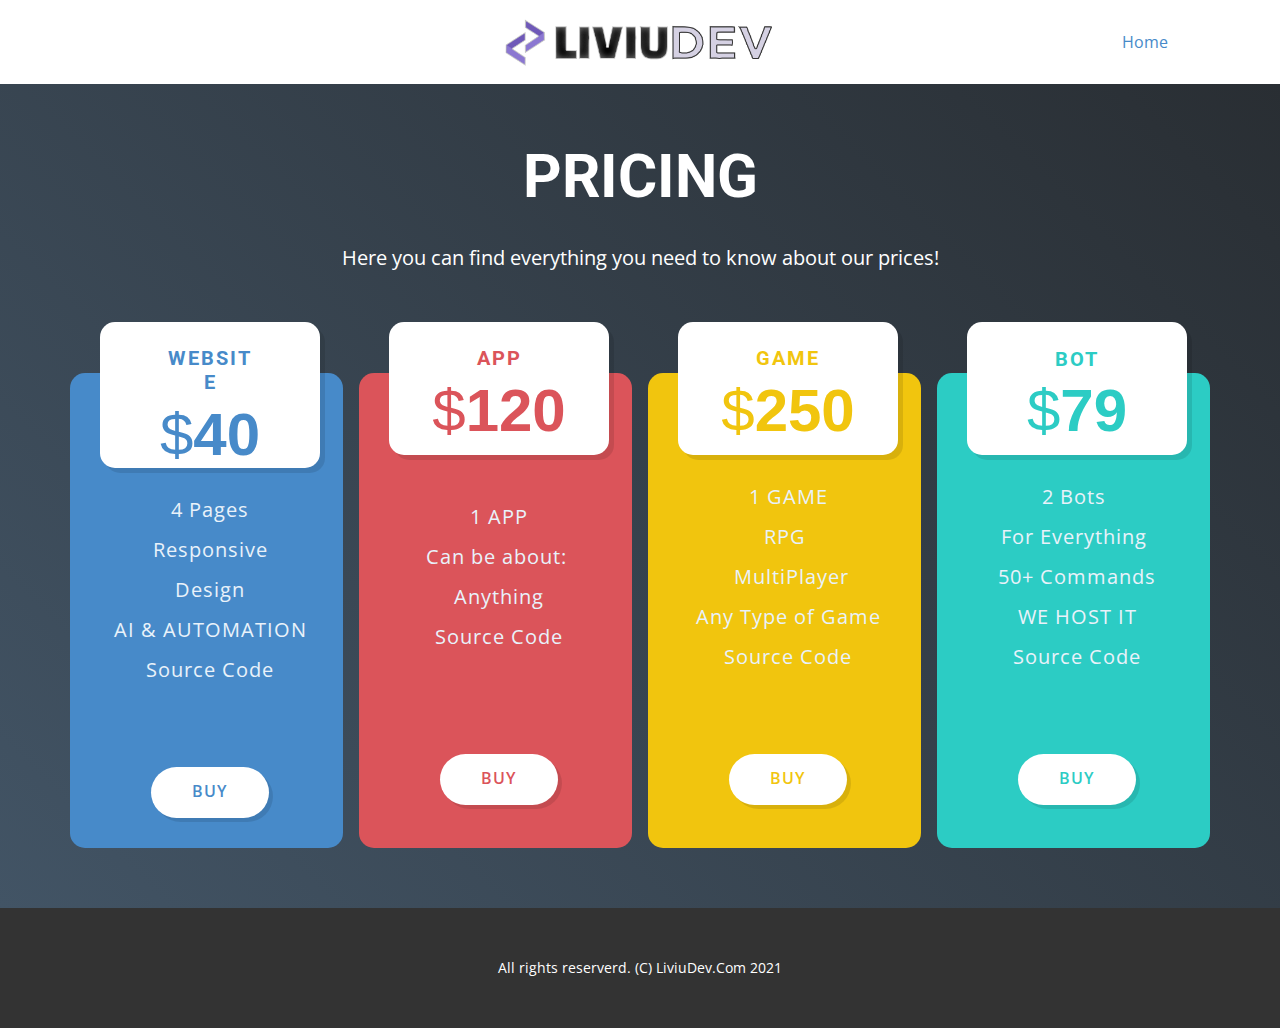
<file: pricing/index.html>
<!DOCTYPE html>
<html style="font-size: 16px;">
  <head>
    <meta name="viewport" content="width=device-width, initial-scale=1.0">
    <meta charset="utf-8">
    <meta name="keywords" content="PRICING, $40, $120, $250, $79">
    <meta name="description" content="">
    <meta name="page_type" content="np-template-header-footer-from-plugin">
    <title>Home</title>
    <link rel="stylesheet" href="pricing.css" media="screen">
<link rel="stylesheet" href="Home.css" media="screen">
    <script class="u-script" type="text/javascript" src="jquery.js" defer=""></script>
    <script class="u-script" type="text/javascript" src="pricing.js" defer=""></script>
    <meta name="generator" content="LiviuDev 3.13.2, LiviuDev.com">
    <link id="u-theme-google-font" rel="stylesheet" href="https://fonts.googleapis.com/css?family=Roboto:100,100i,300,300i,400,400i,500,500i,700,700i,900,900i|Open+Sans:300,300i,400,400i,600,600i,700,700i,800,800i">
    
    
    <script type="application/ld+json">{
		"@context": "http://schema.org",
		"@type": "Organization",
		"name": "",
		"url": "index.html",
		"logo": "images/logo.png"
}</script>
    <meta property="og:title" content="Home">
    <meta property="og:type" content="website">
    <meta name="theme-color" content="#478ac9">
    <link rel="canonical" href="index.html">
    <meta property="og:url" content="index.html">
  </head>
  <body data-home-page="Home.html" data-home-page-title="Home" class="u-body"><header class="u-clearfix u-header u-header" id="sec-9fc6"><div class="u-clearfix u-sheet u-sheet-1">
        <a href="https://liviudev.com" class="u-image u-logo u-image-1" data-image-width="1024" data-image-height="576">
          <img src="images/logo.png" class="u-logo-image u-logo-image-1" data-image-width="294">
        </a>
        <nav class="u-menu u-menu-dropdown u-offcanvas u-menu-1">
          <div class="menu-collapse" style="font-size: 1rem; letter-spacing: 0px;">
            <a class="u-button-style u-custom-left-right-menu-spacing u-custom-padding-bottom u-custom-top-bottom-menu-spacing u-nav-link u-text-active-palette-1-base u-text-hover-palette-2-base" href="#">
              <svg><use xmlns:xlink="http://www.w3.org/1999/xlink" xlink:href="#menu-hamburger"></use></svg>
              <svg version="1.1" xmlns="http://www.w3.org/2000/svg" xmlns:xlink="http://www.w3.org/1999/xlink"><defs><symbol id="menu-hamburger" viewBox="0 0 16 16" style="width: 16px; height: 16px;"><rect y="1" width="16" height="2"></rect><rect y="7" width="16" height="2"></rect><rect y="13" width="16" height="2"></rect>
</symbol>
</defs></svg>
            </a>
          </div>
          <div class="u-custom-menu u-nav-container">
            <ul class="u-nav u-unstyled u-nav-1"><li class="u-nav-item"><a class="u-button-style u-nav-link u-text-active-palette-1-base u-text-hover-palette-2-base" href="https://liviudev.com" style="padding: 10px 20px;">Home</a>
</li></ul>
          </div>
          <div class="u-custom-menu u-nav-container-collapse">
            <div class="u-black u-container-style u-inner-container-layout u-opacity u-opacity-95 u-sidenav">
              <div class="u-sidenav-overflow">
                <div class="u-menu-close"></div>
                <ul class="u-align-center u-nav u-popupmenu-items u-unstyled u-nav-2"><li class="u-nav-item"><a class="u-button-style u-nav-link" href="https://liviudev.com" style="padding: 10px 20px;">Home</a>
</li></ul>
              </div>
            </div>
            <div class="u-black u-menu-overlay u-opacity u-opacity-70"></div>
          </div>
        </nav>
      </div></header>
    <section class="u-align-center u-clearfix u-gradient u-section-1" id="carousel_0795">
      <div class="u-clearfix u-sheet u-sheet-1">
        <h1 class="u-text u-text-body-alt-color u-text-1">PRICING</h1>
        <p class="u-text u-text-body-alt-color u-text-2">Here you can find everything you need to know about our prices!</p>
        <div class="u-clearfix u-expanded-width u-gutter-16 u-layout-wrap u-layout-wrap-1">
          <div class="u-gutter-0 u-layout">
            <div class="u-layout-row">
              <div class="u-align-center u-container-style u-layout-cell u-left-cell u-palette-1-base u-radius-15 u-shape-round u-size-15 u-size-30-md u-layout-cell-1">
                <div class="u-container-layout u-container-layout-1">
                  <div class="u-align-center u-container-style u-expanded-width u-group u-radius-15 u-shape-round u-white u-group-1">
                    <div class="u-container-layout u-container-layout-2">
                      <h5 class="u-text u-text-palette-1-base u-text-3">WEBSITE</h5>
                      <h2 class="u-custom-font u-font-arial u-text u-text-palette-1-base u-text-4">
                        <span style="font-weight: 400;">$</span>40
                      </h2>
                    </div>
                  </div>
                  <p class="u-text u-text-palette-1-light-3 u-text-5">4 Pages<br>Responsive<br>Design<br>AI &amp; AUTOMATION<br>Source Code
                  </p>
                  <a href="https://buy.stripe.com/eVabKw8D4fCvbni9AG" class="u-active-palette-1-light-2 u-btn u-btn-round u-button-style u-hover-palette-1-light-2 u-radius-50 u-text-palette-1-base u-white u-btn-1" target="_blank">BUY</a>
                </div>
              </div>
              <div class="u-align-center u-container-style u-layout-cell u-palette-2-base u-radius-15 u-size-15 u-size-30-md u-layout-cell-2">
                <div class="u-container-layout u-container-layout-3">
                  <div class="u-align-center u-container-style u-expanded-width u-group u-radius-15 u-shape-round u-white u-group-2">
                    <div class="u-container-layout u-container-layout-4">
                      <h5 class="u-text u-text-palette-2-base u-text-6">APP</h5>
                      <h2 class="u-custom-font u-font-arial u-text u-text-palette-2-base u-text-7">
                        <span style="font-weight: 400;">$</span>120
                      </h2>
                    </div>
                  </div>
                  <p class="u-text u-text-palette-1-light-3 u-text-8">1 APP<br>Can be about:&nbsp;<br>Anything<br>Source Code
                  </p>
                  <a href="https://buy.stripe.com/4gwdSE7z04XRgHC6ot" class="u-active-palette-2-light-2 u-btn u-btn-round u-button-style u-hover-palette-2-light-2 u-radius-50 u-text-palette-2-base u-white u-btn-2" target="_blank">BUY</a>
                </div>
              </div>
              <div class="u-align-center u-container-style u-layout-cell u-palette-3-base u-radius-15 u-size-15 u-size-30-md u-layout-cell-3">
                <div class="u-container-layout u-container-layout-5">
                  <div class="u-align-center u-container-style u-expanded-width u-group u-radius-15 u-shape-round u-white u-group-3">
                    <div class="u-container-layout u-container-layout-6">
                      <h5 class="u-text u-text-palette-3-base u-text-9">GAME</h5>
                      <h2 class="u-custom-font u-font-arial u-text u-text-palette-3-base u-text-10">
                        <span style="font-weight: 400;">$</span>250
                      </h2>
                    </div>
                  </div>
                  <p class="u-text u-text-palette-1-light-3 u-text-11">1 GAME<br>RPG&nbsp;<br>&nbsp;MultiPlayer<br>Any Type of Game<br>Source Code
                  </p>
                  <a href="https://buy.stripe.com/cN2aGs06yeyrezu5ko" class="u-active-palette-3-light-2 u-btn u-btn-round u-button-style u-hover-palette-3-light-2 u-radius-50 u-text-palette-3-base u-white u-btn-3" target="_blank">BUY</a>
                </div>
              </div>
              <div class="u-align-center u-container-style u-layout-cell u-palette-4-base u-radius-15 u-right-cell u-size-15 u-size-30-md u-layout-cell-4">
                <div class="u-container-layout u-container-layout-7">
                  <div class="u-align-center u-container-style u-expanded-width u-group u-radius-15 u-shape-round u-white u-group-4">
                    <div class="u-container-layout u-container-layout-8">
                      <h5 class="u-text u-text-palette-4-base u-text-12">BOT</h5>
                      <h2 class="u-custom-font u-font-arial u-text u-text-palette-4-base u-text-13">
                        <span style="font-weight: 400;">$</span>79
                      </h2>
                    </div>
                  </div>
                  <p class="u-text u-text-palette-1-light-3 u-text-14">2 Bots&nbsp;<br>For Everything&nbsp;<br>50+ Commands<br>WE HOST IT<br>Source Code
                  </p>
                  <a href="https://buy.stripe.com/bIY15S6uW9e73UQ003" class="u-active-palette-4-light-2 u-btn u-btn-round u-button-style u-hover-palette-4-light-2 u-radius-50 u-text-palette-4-base u-white u-btn-4" target="_blank">BUY</a>
                </div>
              </div>
            </div>
          </div>
        </div>
      </div>
    </section>
    
    
    <footer class="u-align-center u-clearfix u-footer u-grey-80 u-footer" id="sec-42f1"><div class="u-clearfix u-sheet u-sheet-1">
        <p class="u-small-text u-text u-text-variant u-text-1">All rights reserverd. (C) LiviuDev.Com 2021</p>
      </div></footer>

  </body>
</html>
</file>
